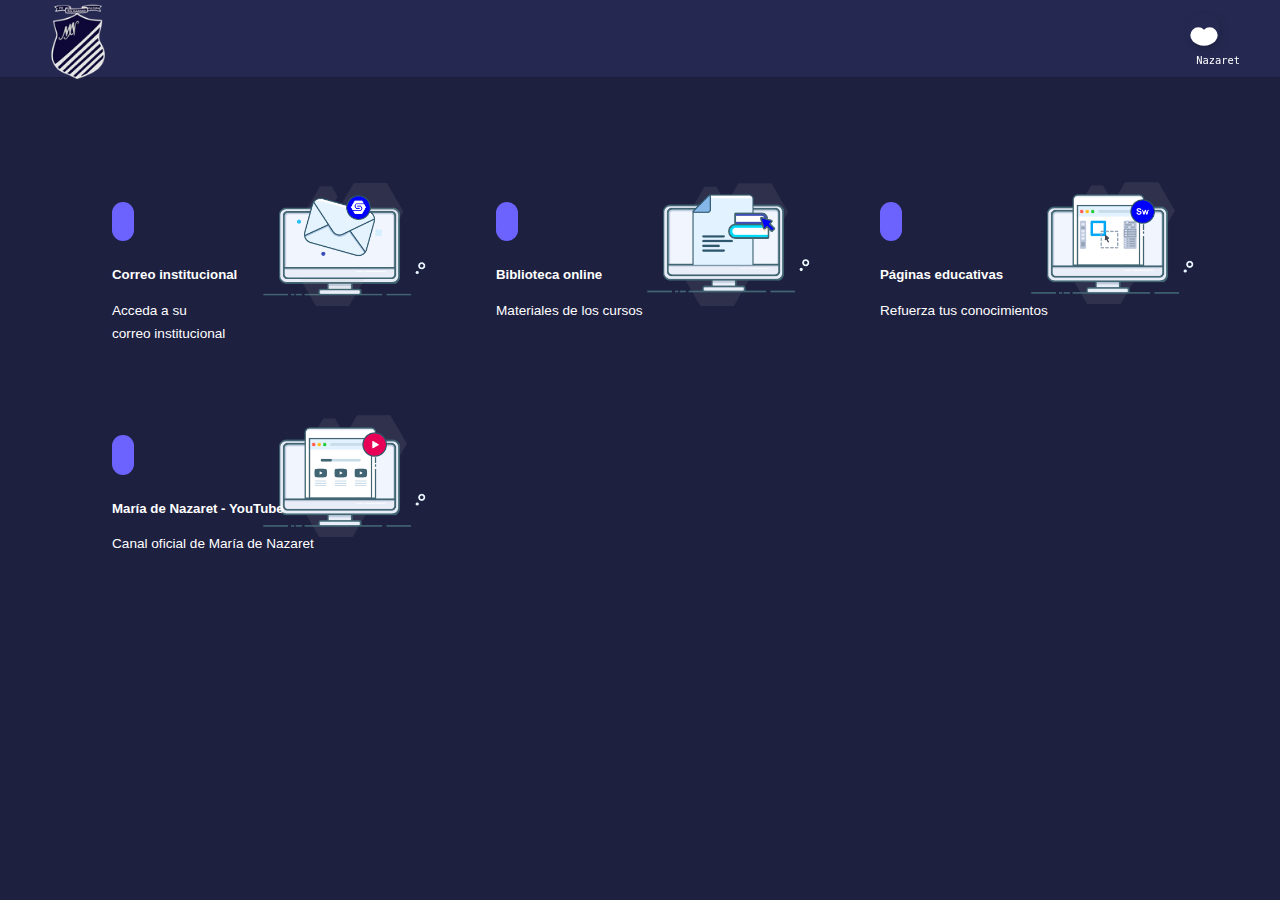
<file: campus/index.html>
<!DOCTYPE html>
<html lang="en">
<head>
    <meta charset="UTF-8">
    <meta http-equiv="X-UA-Compatible" content="IE=edge">
    <meta name="viewport" content="width=device-width, initial-scale=1.0">
    <link rel="stylesheet" href="campus.css">
    <link rel="stylesheet" href="../css/estilo.css">
    <link href="https://unpkg.com/aos@2.3.1/dist/aos.css" rel="stylesheet">
    <link rel="shorcut icon" href="favicon.png">
    <link rel="icon" href="https://lomo-saltado.github.io/mdn/favicon.png" sizes="32x32" />
    <link rel="icon"  href="https://lomo-saltado.github.io/mariadenazaret/favicon.png" sizes="192x192" />
    <link rel="apple-touch-icon" href="images/icons/192.png">
    
    <!-- <link rel="stylesheet" href="../css/about.css"> -->
    <script src="https://kit.fontawesome.com/cfcc8dbcf1.js" crossorigin="anonymous"></script>
    <!--pwa-->
    <link rel="manifest" href="manifest.json">
    <meta name="theme-color" content="#1e2040">
    
    <title>Campus online</title>
</head>
<body>
    <nav style="zoom: 80%;">
        <center><small style="text-align: center; width: 100%; height: auto; text-align: center;color: transparent;">¡</small></center>
        <div class="navbar">
            <i class='fa-solid fa-align-left bx bx-menu' style="z-index: 99; margin-top: -3rem"></i>
            <div><a href="../index.html">
                <div class="logo"><img src="../imagenes/logo96.png" alt="logo" style="z-index: 99; margin-top: -3rem"></div></a></div>
            <div class="nav-links">
                <div class="sidebar-logo">
                    <span class="logo-name">Campus</span>
                    <i class='fa-solid fa-xmark bx bx-x'></i>
                </div>
                
                <ul class="links">
                    
                    <li>
                        <a href="../index.html">Sobre Nosotras</a>
                        <i class='bx bxs-chevron-down htmlcss-arrow arrow fa-solid fa-chevron-down'></i>
                        <ul class="htmlCss-sub-menu sub-menu">
                            <!-- <li><a href="#" style="color: var(--color-light); font-weight: 300; font-size: 0.9rem;">Misión & Visión</a></li> -->
                            <li><a href="../template/historia.html" style="color: var(--color-light); font-weight: 300; font-size: 0.9rem;">Historia</a></li>
                            <li><a href="../template/audio/audio.html" style="color: var(--color-light); font-weight: 300; font-size: 0.9rem;">Himno</a></li>
    
                            <li class="more">
                                <span><a href="#"></a>
                                    <i class='bx bxs-chevron-right arrow more-arrow' style="display: none;"></i>
                                </span>
    
                            </li>
                        </ul>
                    </li>
                    <li>
                        <a href="../institucional/gestionpedagogica.html">Gestión pedagógica</a>
                        <i class='bx bxs-chevron-down js-arrow arrow fa-solid fa-chevron-down'></i>
                        <ul class="js-sub-menu sub-menu">
                            <li><a href="#" style="color: var(--color-light); font-weight: 300; font-size: 0.9rem;">Nivel Primaria</a></li>
                            <li><a href="#" style="color: var(--color-light); font-weight: 300; font-size: 0.9rem;">Nivel Secundaria</a></li>
    
                        </ul>
                    </li>
                    
                    <li><a href="../institucional/gestioninstitucional.html">Gestión institucional</a></li>
                    <li><a href="../institucional/actividadesculturales.html">Actividades culturales</a></li>
                    <li><a href="../campus/index.html">Campus online</a></li>
                    <li><a href="../galeria/galeria.html">Galería</a></li>
                    <li><a href="../template/admision.html">Admisión</a></li>
                    
                    <li><a href="../template/contacto.html">Contacto</a></li>
                    <div class="subimg">
                        
                        <img src="../imagenes/niña2.png" alt=""></div>
                </ul>
    
            </div>
    
            <!-- <div class="search-box" style="display: none;">
                <i class='bx bx-search'></i>
            </div> -->
            <ul style="z-index: 99; margin-top: -3rem">
                <samp style="color: #fff;">&nbsp;</samp>
                <div class="heart">
                    <div class="toggle"></div>
                </div>
                <samp style="color: #fff;">Nazaret</samp>
            </ul>
            
        </div>
    </nav>
    <!-- container -->
    <section data-aos="fade-up" data-aos-duration="1000">
    <div class="categories_campus">
        <article class="category">
            <a href="#">
                <span class="category_icon" style="color: #fff;"><i class="fa-regular fa-envelope"></i></span>
                <h5>Correo institucional</h5>
                <p>Acceda a su <br> correo institucional</p>
            </a>
        </article>
        <article class="category">
            <a href="#">
                <span class="category_icon" style="color: #fff;"><i class="fa-solid fa-book"></i></span>
                <h5>Biblioteca online</h5>
                <p style="text-align: left;">Materiales de los cursos</p>
            </a>
        </article>
    
        <article class="category">
            <a href="#">
                <span class="category_icon" style="color: #fff;"><i class="fa-brands fa-wikipedia-w"></i></span>
                <h5>Páginas educativas</h5>
                <p>Refuerza tus conocimientos</p>
            </a>
        </article>
        
        <article class="category">
            <a href="https://youtube.com/channel/UCLUIynDJbZCsjyiAWhYfgkw">
                <span class="category_icon" style="color: #fff;"><i class="fa-brands fa-youtube"></i></span>
                <h5>María de Nazaret - YouTube</h5>
                <p>Canal oficial de María de Nazaret</p>
            </a>
        </article>
    </div>
</section>
</body>
<script src="https://unpkg.com/aos@2.3.1/dist/aos.js"></script>
<script>
    window.addEventListener('scroll', () => {
    document.querySelector('nav').classList.toggle
    ('window-scroll',window.scrollY > 0)
    
});

let navLinks = document.querySelector(".nav-links");
  let menuOpenBtn = document.querySelector(".navbar .bx-menu");
  let menuCloseBtn = document.querySelector(".nav-links .bx-x");
  menuOpenBtn.onclick = function() {
  navLinks.style.left = "0";
  }
  menuCloseBtn.onclick = function() {
  navLinks.style.left = "-100%";
  }
  
  
  // sidebar submenu open close js code
  let htmlcssArrow = document.querySelector(".htmlcss-arrow");
  htmlcssArrow.onclick = function() {
   navLinks.classList.toggle("show1");
  }
  let moreArrow = document.querySelector(".more-arrow");
  moreArrow.onclick = function() {
   navLinks.classList.toggle("show2");
  }
  let jsArrow = document.querySelector(".js-arrow");
  jsArrow.onclick = function() {
   navLinks.classList.toggle("show3");
  }

  const heart = document.querySelector(".heart");

  heart.addEventListener("click", () =>{
  if(!heart.classList.contains("forward")){
      heart.classList.add("forward");
      heart.classList.remove("reverse")
  }else{
      heart.classList.add("reverse")
      heart.classList.remove("forward");

      }
  })


  const body = document.querySelector("body"),
    toggle = document.querySelector(".toggle");

  let getMode = localStorage.getItem("mode");
  if (getMode && getMode === "dark") {
    body.classList.add("dark");
    toggle.classList.add("active");
  }

  toggle.addEventListener("click", () => {
    body.classList.toggle("dark");

    if (!body.classList.contains("dark")) {
      return localStorage.setItem("mode", "light");
    }
    localStorage.setItem("mode", "dark");
  });

  toggle.addEventListener("click", () => toggle.classList.toggle("active"));
  AOS.init();

</script>
</html>
</file>
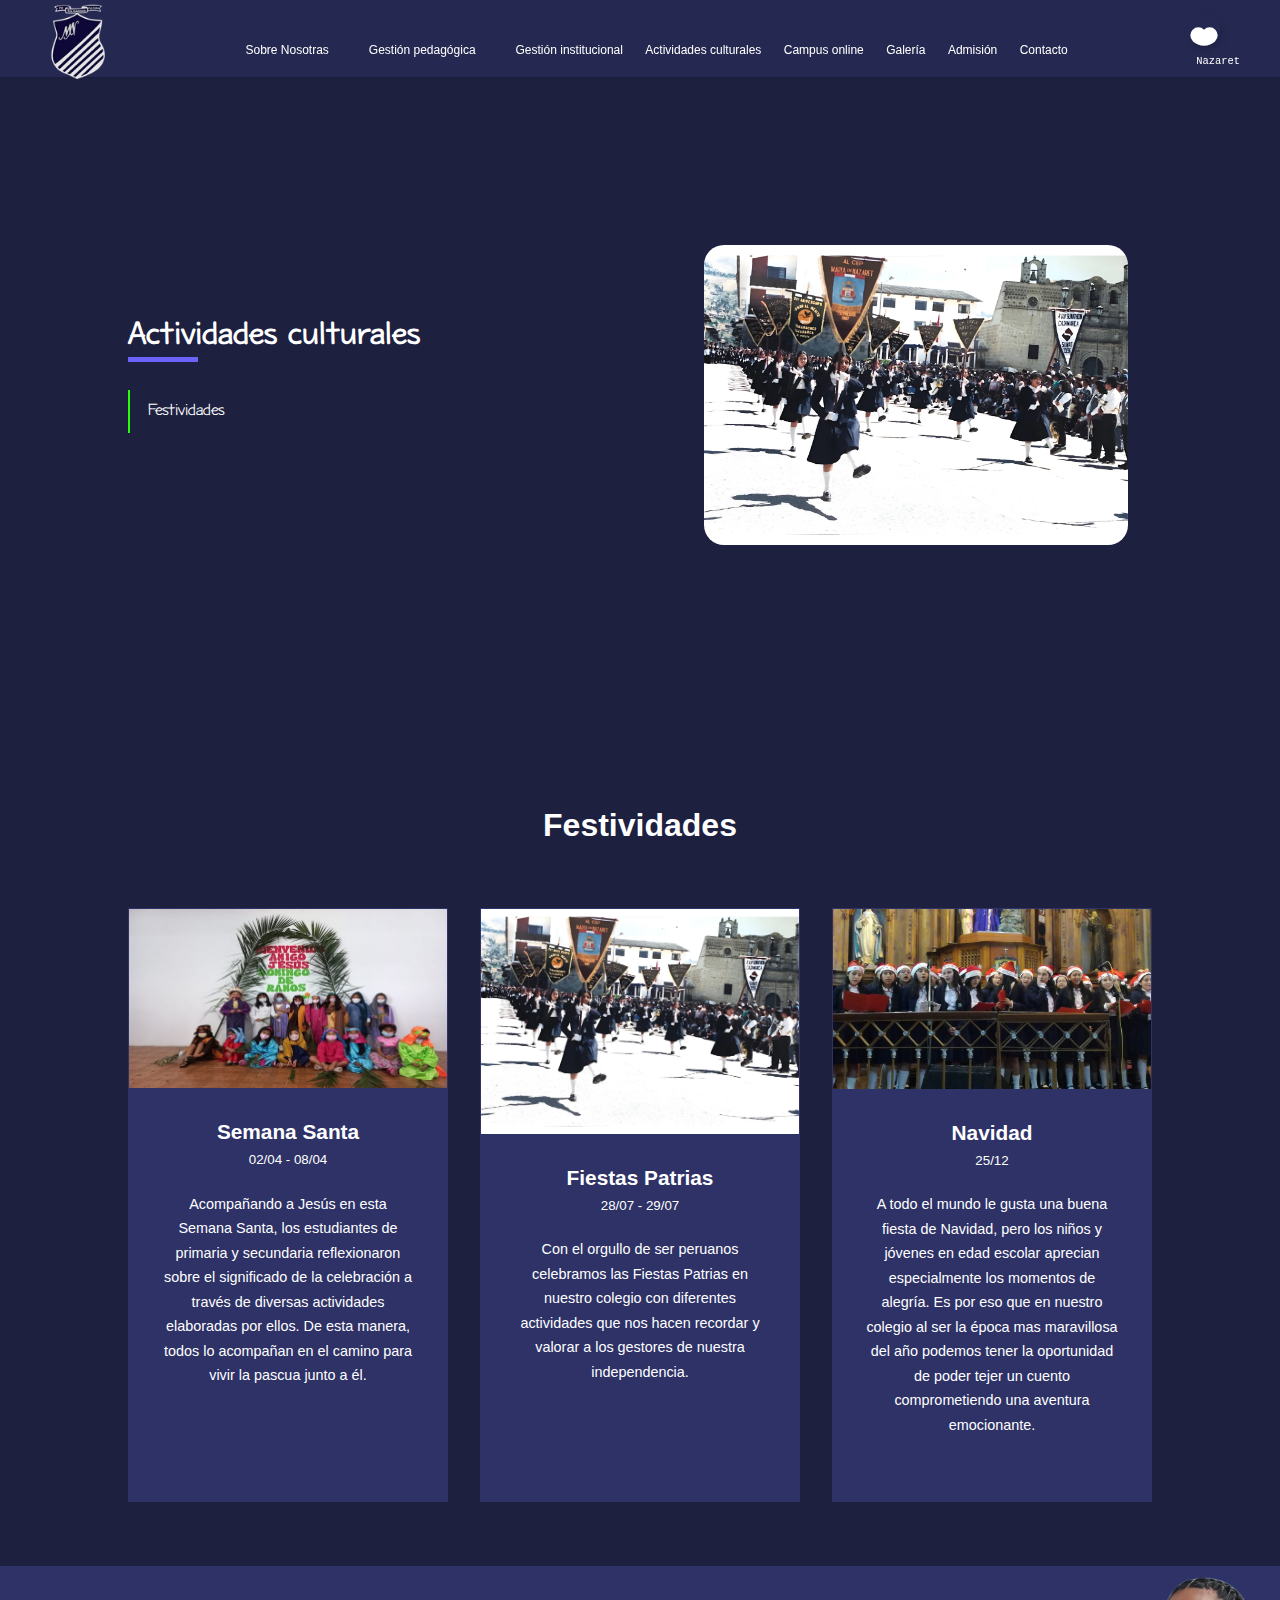
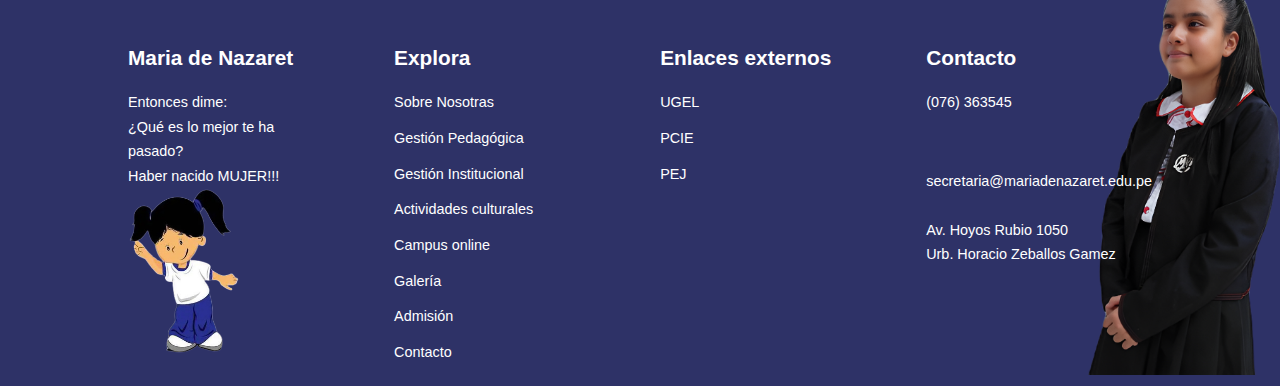
<file: institucional/actividadesculturales.html>
<!DOCTYPE html>
<html lang="en">
<head>
    <meta charset="UTF-8">
    <meta http-equiv="X-UA-Compatible" content="IE=edge">
    <meta name="viewport" content="width=device-width, initial-scale=1.0">
    <link rel="shorcut icon" href="../favicon.png">
    <!-- font -->
    <link rel="preconnect" href="https://fonts.googleapis.com">
    <link rel="preconnect" href="https://fonts.gstatic.com" crossorigin>
    <link href="https://fonts.googleapis.com/css2?family=Montserrat:wght@300;400;500;600;700;800;900&display=swap" rel="stylesheet">
   
    <!-- css -->

    <link rel="stylesheet" href="../css/estilo.css">
    <script src="https://kit.fontawesome.com/cfcc8dbcf1.js" crossorigin="anonymous"></script>
    <link href="https://unpkg.com/aos@2.3.1/dist/aos.css" rel="stylesheet">
    <style>
        ol li{
    position: relative;
    left: 0;
    border-left: 2px solid #24ff0b;
    transition: var(--transition);
    cursor: pointer;
    margin: 4px 0;
}
ol li::before{
    content: "";
    position: absolute;
    width: 50%;
    height: 100%;
    background: #24ff0b;
    transform: scaleX(0);
    transform-origin: left;
    transition: 0.5s;
}
ol li:hover::before{
    transform: scaleX(1);
}
ol a{
    color: var(--color-ligth);
}
ol li a{
    position: relative;
    padding: 8px;
    display: inline-block;
    z-index: 1;
    transition: 0.5s;

}
ol li:hover{
    text-decoration: underline;
    left: 10px;
}
    </style>
    <title>Actividades culturales - María de Nazaret</title>
</head>
<body>
    <nav style="zoom: 80%;">
        <center><small style="text-align: center; width: 100%; height: auto; text-align: center;color: transparent;">¡</small></center>
        <div class="navbar">
            <i class='fa-solid fa-align-left bx bx-menu' style="z-index: 99; margin-top: -3rem"></i>
            <div><a href="../index.html">
                <div class="logo"><img src="../imagenes/logo96.png" alt="logo" style="z-index: 99; margin-top: -3rem"></div></a></div>
            <div class="nav-links">
                <div class="sidebar-logo">
                    <span class="logo-name">Actividades culturales</span>
                    <i class='fa-solid fa-xmark bx bx-x'></i>
                </div>
                
                <ul class="links">
                    
                    <li>
                        <a href="../index.html">Sobre Nosotras</a>
                        <i class='bx bxs-chevron-down htmlcss-arrow arrow fa-solid fa-chevron-down'></i>
                        <ul class="htmlCss-sub-menu sub-menu">
                            <!-- <li><a href="#" style="color: var(--color-light); font-weight: 300; font-size: 0.9rem;">Misión & Visión</a></li> -->
                            <li><a href="../template/historia.html" style="color: var(--color-light); font-weight: 300; font-size: 0.9rem;">Historia</a></li>
                            <li><a href="../template/audio/audio.html" style="color: var(--color-light); font-weight: 300; font-size: 0.9rem;">Himno</a></li>
    
                            <li class="more">
                                <span><a href="#"></a>
                                    <i class='bx bxs-chevron-right arrow more-arrow' style="display: none;"></i>
                                </span>
    
                            </li>
                        </ul>
                    </li>
                    <li>
                        <a href="../institucional/gestionpedagogica.html">Gestión pedagógica</a>
                        <i class='bx bxs-chevron-down js-arrow arrow fa-solid fa-chevron-down'></i>
                        <ul class="js-sub-menu sub-menu">
                            <li><a href="#" style="color: var(--color-light); font-weight: 300; font-size: 0.9rem;">Nivel Primaria</a></li>
                            <li><a href="#" style="color: var(--color-light); font-weight: 300; font-size: 0.9rem;">Nivel Secundaria</a></li>
    
                        </ul>
                    </li>
                    
                    <li><a href="../institucional/gestioninstitucional.html">Gestión institucional</a></li>
                    <li><a href="../institucional/actividadesculturales.html">Actividades culturales</a></li>
                    <li><a href="../campus/index.html">Campus online</a></li>
                    <li><a href="../galeria/galeria.html">Galería</a></li>
                    <li><a href="../template/admision.html">Admisión</a></li>
                    
                    <li><a href="../template/contacto.html">Contacto</a></li>
                    <div class="subimg">
                        
                        <img src="../imagenes/niña2.png" alt=""></div>
                </ul>
    
            </div>
    
            <!-- <div class="search-box" style="display: none;">
                <i class='bx bx-search'></i>
            </div> -->
            <ul style="z-index: 99; margin-top: -3rem">
                <samp style="color: #fff;">&nbsp;</samp>
                <div class="heart">
                    <div class="toggle"></div>
                </div>
                <samp style="color: #fff;">Nazaret</samp>
            </ul>
            
        </div>
    </nav>
    <!-- inicio -->
    <header>
        
        <div class="container header_container">
            <div class="header_left" data-aos="fade-right" data-aos-duration="1000">
                <h2 style="font-family: 'Maritime Tropical Neuedouble';">Actividades culturales</h2>
                <div class="separador mx-auto"></div>
                <p style="font-size: 1rem; font-weight: 400; margin-top: -10px;">
                <ol data-aos-delay="300" data-aos="fade-down" data-aos-duration="1000">
                    <li><a href="#actividades" ><i class="fa-solid fa-angle-right"></i>&nbsp; Festividades</a></li>
                </ol></p>
            </div>

            <div class="header_right" data-aos="fade-left" data-aos-duration="1000">
                <div class="header_right-image">
                    <img src="../galeria/images/festividades/festividad4.webp" alt="header" style="border-radius: 20px;">
                </div>
            </div>
        </div>
    </header>
    <!-- contenido -->
    <section class="courses" id="actividades">
        <h2 stile="margin-top: -4rem;">Festividades</h2>
        <div class="container courses_container">

            <article class="course" data-aos="fade-up">
                <div class="course_image">
                    <img src="../imagenes/semanasanta.jpeg" alt="festividad1">
                </div>
                <div class="course_info">
                    <h4>Semana Santa</h4>
                    <small>02/04 - 08/04</small>
                    <p>Acompañando a Jesús en esta Semana Santa, los estudiantes de primaria y secundaria reflexionaron sobre el significado de la celebración a través de diversas actividades elaboradas por ellos. De esta manera, todos lo acompañan en el camino para vivir la pascua junto a él.</p>
                </div>
            </article>
              
            <article class="course" data-aos="fade-up" data-aos-delay="100">
                <div class="course_image">
                    <img src="../galeria/images/festividades/festividad4.webp" alt="curso">
                </div>
                <div class="course_info">
                    <h4>Fiestas Patrias</h4>
                    <small>28/07 - 29/07</small>
                    <p>Con el orgullo de ser peruanos celebramos las Fiestas Patrias en nuestro colegio con diferentes actividades que nos hacen recordar y valorar a los gestores de nuestra independencia.</p>
                </div>
            </article>
              
            <article class="course" data-aos="fade-up" data-aos-delay="200">
                <div class="course_image">
                    <img src="../galeria/images/festividades/navidad.webp" alt="curso">
                </div>
                <div class="course_info">
                    <h4>Navidad</h4>
                    <small>25/12</small>
                    <p>A todo el mundo le gusta una buena fiesta de Navidad, pero los niños y jóvenes en edad escolar aprecian especialmente los momentos de alegría. Es por eso que en nuestro colegio al ser la época mas maravillosa del año podemos tener la oportunidad de poder tejer un cuento comprometiendo una aventura emocionante.</p>
                </div>
            </article>
        </div>
    </section>
    <!-- pie -->
    <footer class="footer">
        <div class="container footer_container">
            <div class="footer_1">
                <a href="index.html" class="footer_logo">
                    <h4>Maria de Nazaret</h4>
                </a>
                <p>
                    Entonces dime: <br>
                    ¿Qué es lo mejor te ha pasado? <br>
                    Haber nacido MUJER!!! <br>
                    <img src="../imagenes/maria.png" alt="imgfooter" style="width: 65%;" >
                    <!-- <input type="text" name="respuesta" placeholder="Haber nacido MUJER" style="background-color: transparent;color: rgb(255, 255, 255);"> -->
                </p>
                
            </div>
    
            <div class="footer_2">
                <h4>Explora</h4>
                <ul class="permalinks">
                    <!-- <li><a href="#inicio">Inicio</a></li> -->
                    <li><a href="../template/historia.html">Sobre Nosotras</a></li>
                    <li><a href="../institucional/gestionpedagogica.html">Gestión Pedagógica</a></li>
                    <li><a href="../institucional/gestioninstitucional.html">Gestión Institucional</a></li>
                    <li><a href="../institucional/actividadesculturales.html">Actividades culturales</a></li>
                    <li><a href="../campus/index.html">Campus online</a></li>
    
                    <li><a href="../galeria/galeria.html">Galería</a></li>
                    <li><a href="../template/admision.html">Admisión</a></li>
                    <li><a href="../template/contacto.html">Contacto</a></li>
                </ul>
            </div>
    
            <div class="footer_3">
                <h4>Enlaces externos</h4>
                <ul class="permalinks">
                    <li><a href="http://ugelcajamarca.gob.pe/">UGEL</a></li>
                    <!-- <li><a href="#">REGLA</a></li> -->
                    <li><a href="#">PCIE</a></li>
                    <li><a href="#">PEJ</a></li>
                </ul>
            </div>
    
            <div class="footer_4">
                <h4>Contacto</h4>
                <div>
                    <i class="fa-solid fa-phone" style="zoom: 1.2;"></i><p>(076) 363545</p>
                    <br>
                    <i class="fa-regular fa-envelope" style="zoom: 1.2;" mail></i><a href="mailto:secretaria@mariadenazaret.edu.pe"><br> secretaria@mariadenazaret.edu.pe</a> <br>
                    <br>
                    <i class="fa-solid fa-location-dot" style="zoom: 1.2;"></i><p>Av. Hoyos Rubio 1050 <br> Urb. Horacio Zeballos Gamez</p>
                </div>
                    
                <ul class="footer_social">
                    <li>
                        <a href="https://www.facebook.com/mariadenazaretcajamarca"><i class="fa-brands fa-facebook-f"></i></a>
                    </li>
    
                    <li>
                        <a href="https://www.instagram.com/"><i class="fa-brands fa-instagram"></i></a>
                    </li>
    
                    <li>
                        <a href="https://youtube.com/channel/UCLUIynDJbZCsjyiAWhYfgkw"><i class="fa-brands fa-youtube"></i></i></a>
                    </li>
    
                    <li>
                        <a href="https://twitter.com/"><i class="fa-brands fa-twitter"></i></i></a>
                    </li>
    
                    <li>
                        <a href="https://www.tiktok.com/"><i class="fa-brands fa-tiktok"></i></a>
                    </li>
                </ul>
            </div>
        </div>
    </footer>
</body>
<script>
    window.addEventListener('scroll', () => {
    document.querySelector('nav').classList.toggle
    ('window-scroll',window.scrollY > 0)
    
});

let navLinks = document.querySelector(".nav-links");
  let menuOpenBtn = document.querySelector(".navbar .bx-menu");
  let menuCloseBtn = document.querySelector(".nav-links .bx-x");
  menuOpenBtn.onclick = function() {
  navLinks.style.left = "0";
  }
  menuCloseBtn.onclick = function() {
  navLinks.style.left = "-100%";
  }
  
  
  // sidebar submenu open close js code
  let htmlcssArrow = document.querySelector(".htmlcss-arrow");
  htmlcssArrow.onclick = function() {
   navLinks.classList.toggle("show1");
  }
  let moreArrow = document.querySelector(".more-arrow");
  moreArrow.onclick = function() {
   navLinks.classList.toggle("show2");
  }
  let jsArrow = document.querySelector(".js-arrow");
  jsArrow.onclick = function() {
   navLinks.classList.toggle("show3");
  }

  const heart = document.querySelector(".heart");

  heart.addEventListener("click", () =>{
  if(!heart.classList.contains("forward")){
      heart.classList.add("forward");
      heart.classList.remove("reverse")
  }else{
      heart.classList.add("reverse")
      heart.classList.remove("forward");

      }
  })


  const body = document.querySelector("body"),
    toggle = document.querySelector(".toggle");

  let getMode = localStorage.getItem("mode");
  if (getMode && getMode === "dark") {
    body.classList.add("dark");
    toggle.classList.add("active");
  }

  toggle.addEventListener("click", () => {
    body.classList.toggle("dark");

    if (!body.classList.contains("dark")) {
      return localStorage.setItem("mode", "light");
    }
    localStorage.setItem("mode", "dark");
  });

  toggle.addEventListener("click", () => toggle.classList.toggle("active"));
  

</script>
<script src="https://unpkg.com/aos@2.3.1/dist/aos.js"></script>
<script>
    AOS.init();
  </script>
</html>
</file>
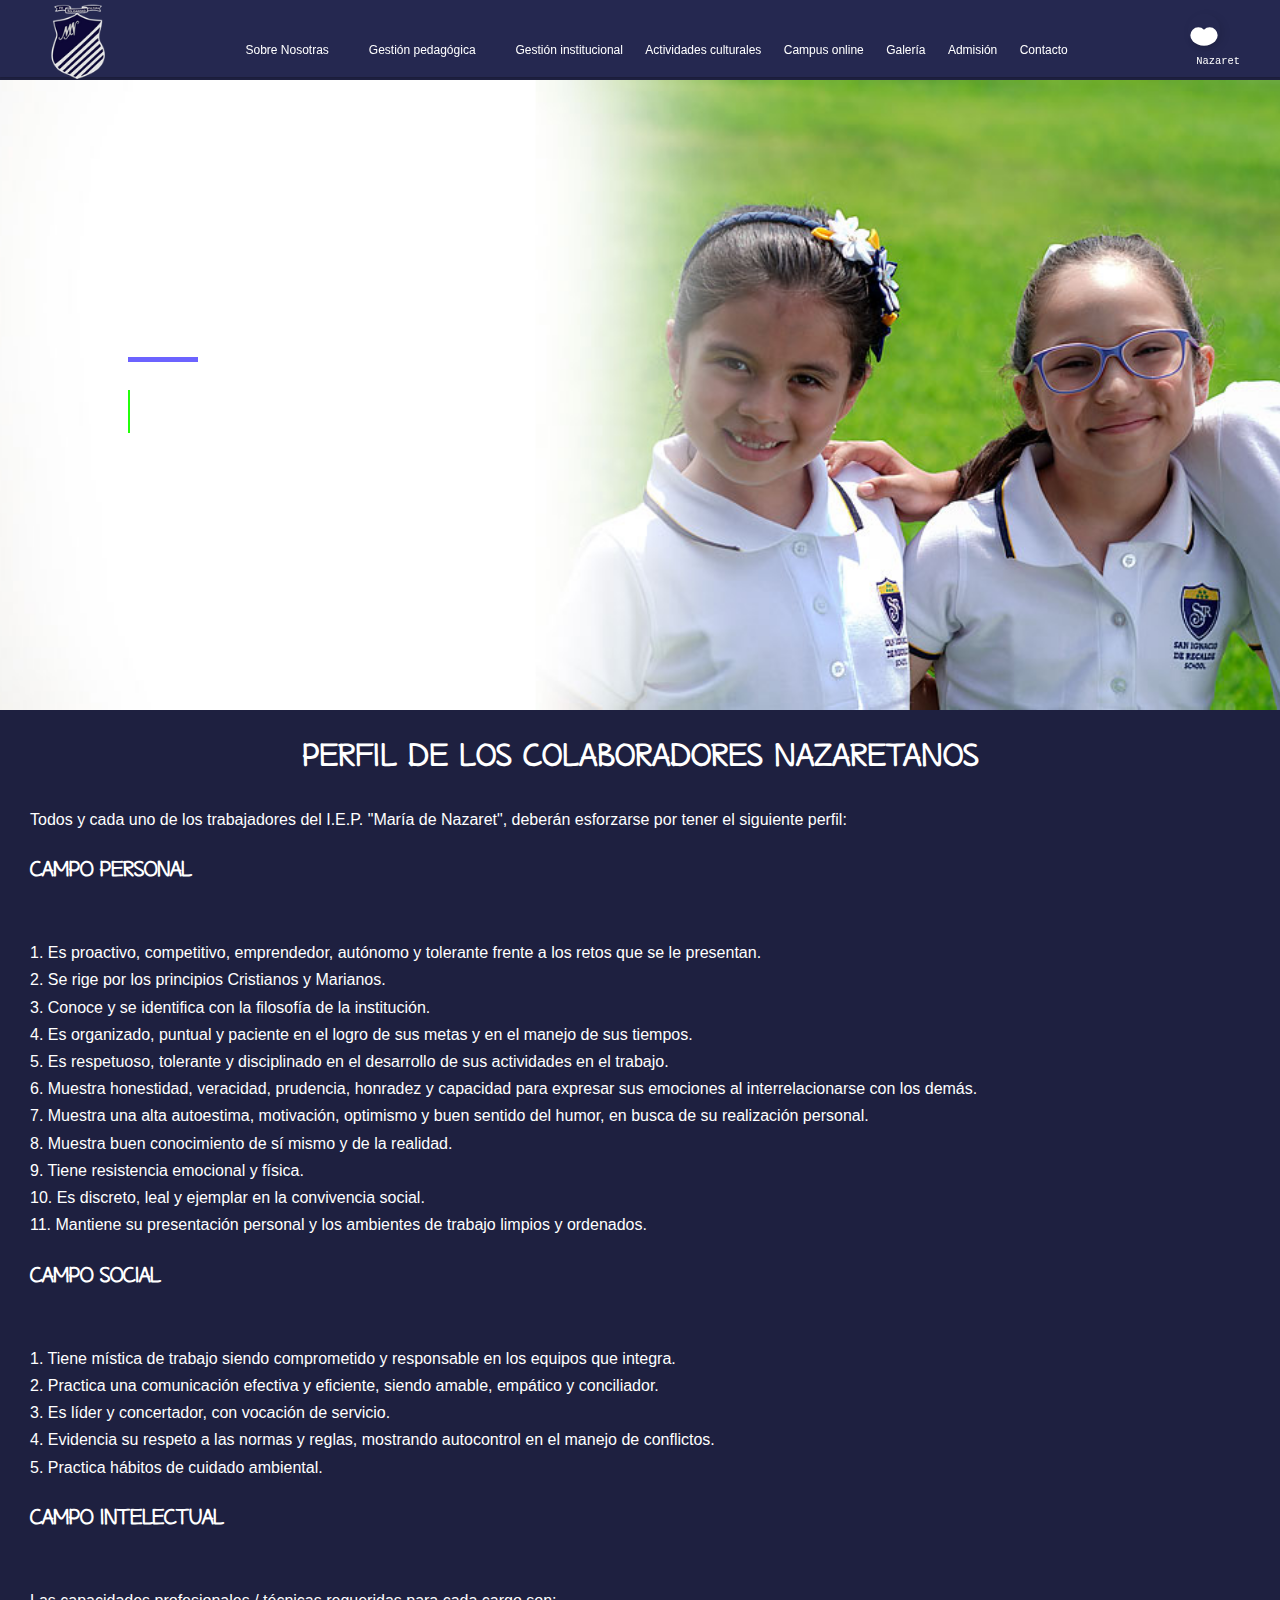
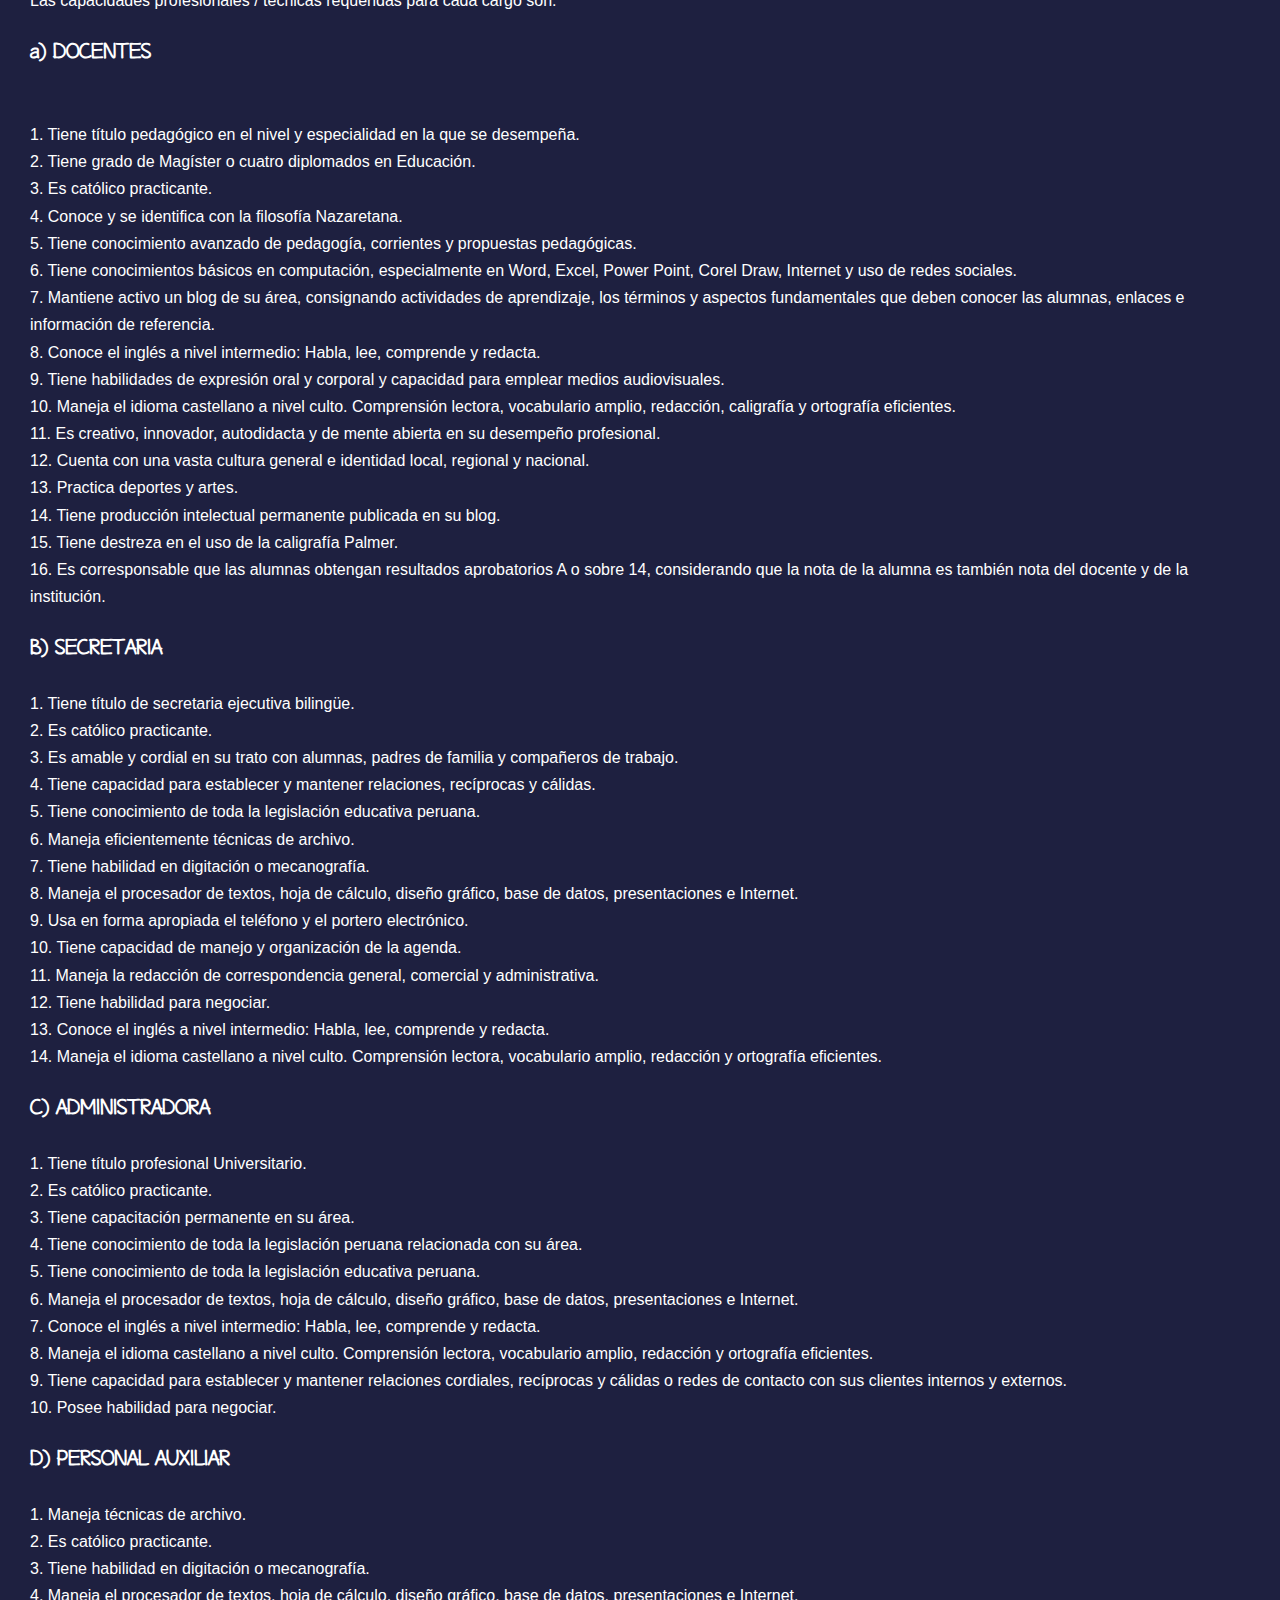
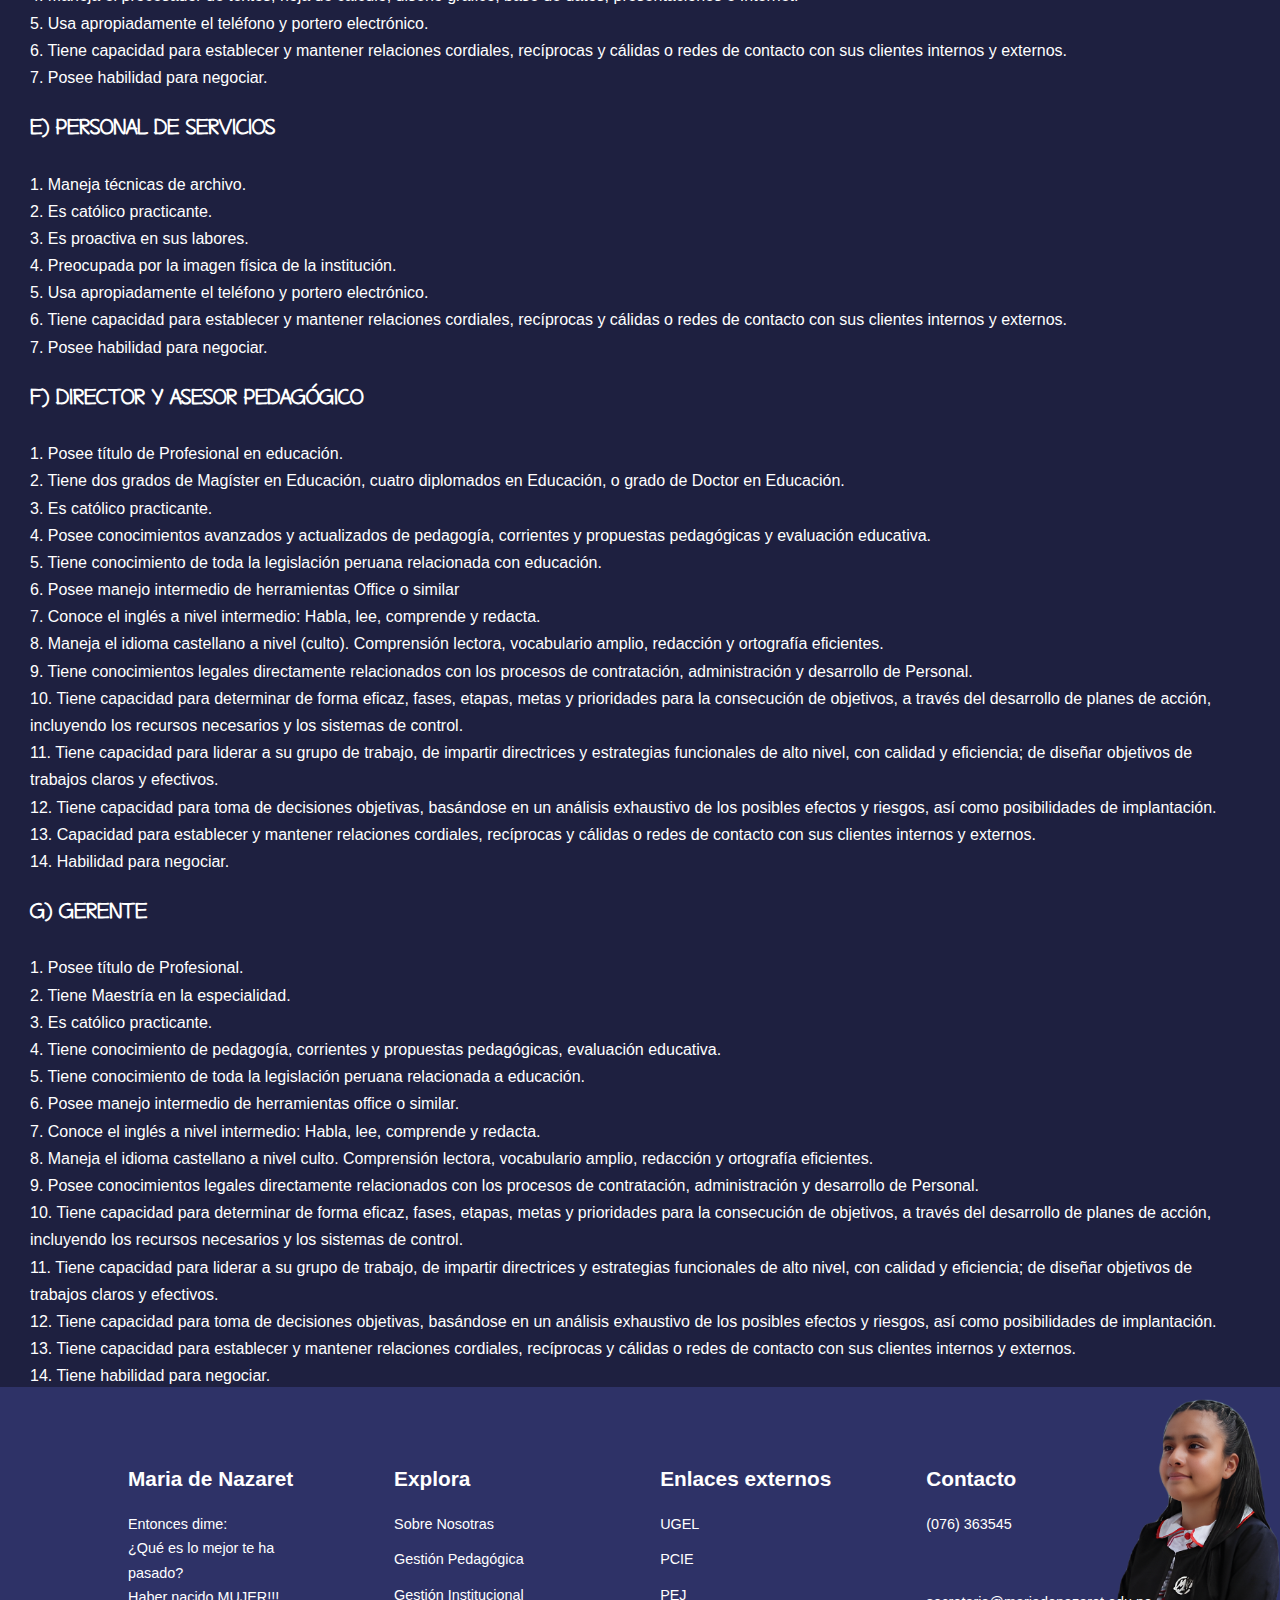
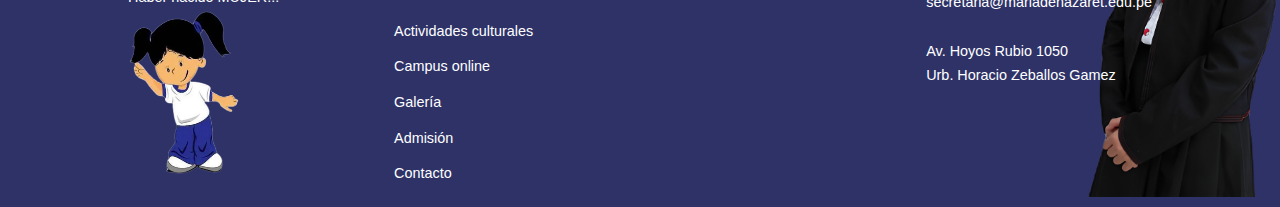
<file: institucional/gestioninstitucional.html>
<!DOCTYPE html>
<html lang="en">
<head>
    <meta charset="UTF-8">
    <meta http-equiv="X-UA-Compatible" content="IE=edge">
    <meta name="viewport" content="width=device-width, initial-scale=1.0">
    <link rel="shorcut icon" href="../favicon.png">

    <!-- css -->

    <link rel="stylesheet" href="../css/estilo.css">
    <script src="https://kit.fontawesome.com/cfcc8dbcf1.js" crossorigin="anonymous"></script>
    <style>
        
        ol li{
    position: relative;
    left: 0;
    border-left: 2px solid #24ff0b;
    transition: var(--transition);
    cursor: pointer;
    margin: 4px 0;
}
ol li::before{
    content: "";
    position: absolute;
    width: 95%;
    height: 100%;
    background: #24ff0b;
    transform: scaleX(0);
    transform-origin: left;
    transition: 0.5s;
}
ol li:hover::before{
    transform: scaleX(1);
}
ol a{
    color: var(--color-ligth);
}
ol li a{
    position: relative;
    padding: 8px;
    display: inline-block;
    z-index: 1;
    transition: 0.5s;

}
ol li:hover{
    text-decoration: underline;
    left: 10px;
}

    </style>
    <title>Gestión institucional - María de Nazaret</title>
</head>
<body>
    <nav style="zoom: 80%;">
        <center><small style="text-align: center; width: 100%; height: auto; text-align: center;color: transparent;">¡</small></center>
        <div class="navbar">
            <i class='fa-solid fa-align-left bx bx-menu' style="z-index: 99; margin-top: -3rem"></i>
            <div><a href="../index.html">
                <div class="logo"><img src="../imagenes/logo96.png" alt="logo" style="z-index: 99; margin-top: -3rem"></div></a></div>
            <div class="nav-links">
                <div class="sidebar-logo">
                    <span class="logo-name">Gestión institucional</span>
                    <i class='fa-solid fa-xmark bx bx-x'></i>
                </div>
                
                <ul class="links">
                    
                    <li>
                        <a href="../index.html">Sobre Nosotras</a>
                        <i class='bx bxs-chevron-down htmlcss-arrow arrow fa-solid fa-chevron-down'></i>
                        <ul class="htmlCss-sub-menu sub-menu">
                            <!-- <li><a href="#" style="color: var(--color-light); font-weight: 300; font-size: 0.9rem;">Misión & Visión</a></li> -->
                            <li><a href="../template/historia.html" style="color: var(--color-light); font-weight: 300; font-size: 0.9rem;">Historia</a></li>
                            <li><a href="../template/audio/audio.html" style="color: var(--color-light); font-weight: 300; font-size: 0.9rem;">Himno</a></li>
    
                            <li class="more">
                                <span><a href="#"></a>
                                    <i class='bx bxs-chevron-right arrow more-arrow' style="display: none;"></i>
                                </span>
    
                            </li>
                        </ul>
                    </li>
                    <li>
                        <a href="../institucional/gestionpedagogica.html">Gestión pedagógica</a>
                        <i class='bx bxs-chevron-down js-arrow arrow fa-solid fa-chevron-down'></i>
                        <ul class="js-sub-menu sub-menu">
                            <li><a href="#" style="color: var(--color-light); font-weight: 300; font-size: 0.9rem;">Nivel Primaria</a></li>
                            <li><a href="#" style="color: var(--color-light); font-weight: 300; font-size: 0.9rem;">Nivel Secundaria</a></li>
    
                        </ul>
                    </li>
                    
                    <li><a href="../institucional/gestioninstitucional.html">Gestión institucional</a></li>
                    <li><a href="../institucional/actividadesculturales.html">Actividades culturales</a></li>
                    <li><a href="../campus/index.html">Campus online</a></li>
                    <li><a href="../galeria/galeria.html">Galería</a></li>
                    <li><a href="../template/admision.html">Admisión</a></li>
                    
                    <li><a href="../template/contacto.html">Contacto</a></li>
                    <div class="subimg">
                        
                        <img src="../imagenes/niña2.png" alt=""></div>
                </ul>
    
            </div>
    
            <!-- <div class="search-box" style="display: none;">
                <i class='bx bx-search'></i>
            </div> -->
            <ul style="z-index: 99; margin-top: -3rem">
                <samp style="color: #fff;">&nbsp;</samp>
                <div class="heart">
                    <div class="toggle"></div>
                </div>
                <samp style="color: #fff;">Nazaret</samp>
            </ul>
            
        </div>
    </nav>
    <!-- inicio -->
     <header style="background: url(../imagenes/primaria.jpeg);background-size: cover;background-position: center;">
        
        <div class="container header_container">
            <div class="header_left" >
                <h2 style="font-family: 'Maritime Tropical Neuedouble';">Gestión Institucional</h2>
                <div class="separador mx-auto"></div>
                <p style="font-size: 1rem; font-weight: 400; margin-top: -10px;">
                <ol>
                    <li><a href="#perfil"><i class="fa-solid fa-angle-right"></i>&nbsp;PERFIL DE LOS COLABORADORES NAZARETANOS</a></li>
                </ol></p>
            </div>

            <div class="header_right" >
                <div class="header_right-image">
                    <!-- <img src="../imagenes/headerniña.png" alt="header"> -->
                </div>
            </div>
        </div>
    </header> 

    <section style="padding: 30px;" id="perfil">
        <h2 style="text-align: center; font-family: 'Maritime Tropical Neuedouble';" >PERFIL DE LOS COLABORADORES NAZARETANOS</h2>
<br>
Todos y cada uno de los trabajadores del I.E.P. "María de Nazaret", deberán esforzarse por tener el siguiente perfil: <br>

<br>
<h4 style="font-family: 'Maritime Tropical Neue';"> CAMPO PERSONAL</h4> <br>
<br>
1. Es proactivo, competitivo, emprendedor, autónomo y tolerante frente a los retos que se le presentan. <br>
2. Se rige por los principios Cristianos y Marianos. <br>
3. Conoce y se identifica con la filosofía de la institución. <br>
4. Es organizado, puntual y paciente en el logro de sus metas y en el manejo de sus tiempos. <br>
5. Es respetuoso, tolerante y disciplinado en el desarrollo de sus actividades en el trabajo. <br>
6. Muestra honestidad, veracidad, prudencia, honradez y capacidad para expresar sus emociones al interrelacionarse con los demás. <br>
7. Muestra una alta autoestima, motivación, optimismo y buen sentido del humor, en busca de su realización personal. <br>
8. Muestra buen conocimiento de sí mismo y de la realidad. <br>
9. Tiene resistencia emocional y física. <br>
10. Es discreto, leal y ejemplar en la convivencia social. <br>
11. Mantiene su presentación personal y los ambientes de trabajo limpios y ordenados. <br>
<br>
<h4 style="font-family: 'Maritime Tropical Neue';"> CAMPO SOCIAL</h4> <br>
<br>
1. Tiene mística de trabajo siendo comprometido y responsable en los equipos que integra. <br>
2. Practica una comunicación efectiva y eficiente, siendo amable, empático y conciliador. <br>
3. Es líder y concertador, con vocación de servicio. <br>
4. Evidencia su respeto a las normas y reglas, mostrando autocontrol en el manejo de conflictos. <br>
5. Practica hábitos de cuidado ambiental. <br>
<br>
<h4 style="font-family: 'Maritime Tropical Neue';"> CAMPO INTELECTUAL</h4> <br>
<br>
Las capacidades profesionales / técnicas requeridas para cada cargo son: <br>
<br>
<h4 style="font-family: 'Maritime Tropical Neue';">a) DOCENTES</h4>  <br><br>
1. Tiene título pedagógico en el nivel y especialidad en la que se desempeña. <br>
2. Tiene grado de Magíster o cuatro diplomados en Educación. <br>
3. Es católico practicante. <br>
4. Conoce y se identifica con la filosofía Nazaretana. <br>
5. Tiene conocimiento avanzado de pedagogía, corrientes y propuestas pedagógicas. <br>
6. Tiene conocimientos básicos en computación, especialmente en Word, Excel, Power Point, Corel Draw, Internet y uso de redes sociales. <br>
7. Mantiene activo un blog de su área, consignando actividades de aprendizaje, los términos y aspectos fundamentales que deben conocer las alumnas, enlaces e información de referencia. <br>
8. Conoce el inglés a nivel intermedio: Habla, lee, comprende y redacta. <br>
9. Tiene habilidades de expresión oral y corporal y capacidad para emplear medios audiovisuales. <br>
10. Maneja el idioma castellano a nivel culto. Comprensión lectora, vocabulario amplio, redacción, caligrafía y ortografía eficientes. <br>
11. Es creativo, innovador, autodidacta y de mente abierta en su desempeño profesional. <br>
12. Cuenta con una vasta cultura general e identidad local, regional y nacional. <br>
13. Practica deportes y artes. <br>
14. Tiene producción intelectual permanente publicada en su blog. <br>
15. Tiene destreza en el uso de la caligrafía Palmer. <br>
16. Es corresponsable que las alumnas obtengan resultados aprobatorios A o sobre 14, considerando que la nota de la alumna es también nota del docente y de la institución. <br>
<br>
<h4 style="font-family: 'Maritime Tropical Neue';">B) SECRETARIA </h4><br>

1. Tiene título de secretaria ejecutiva bilingüe. <br>
2. Es católico practicante. <br>
3. Es amable y cordial en su trato con alumnas, padres de familia y compañeros de trabajo. <br>
4. Tiene capacidad para establecer y mantener relaciones, recíprocas y cálidas. <br>
5. Tiene conocimiento de toda la legislación educativa peruana. <br>
6. Maneja eficientemente técnicas de archivo. <br>
7. Tiene habilidad en digitación o mecanografía. <br>
8. Maneja el procesador de textos, hoja de cálculo, diseño gráfico, base de datos, presentaciones e Internet. <br>
9. Usa en forma apropiada el teléfono y el portero electrónico. <br>
10. Tiene capacidad de manejo y organización de la agenda. <br>
11. Maneja la redacción de correspondencia general, comercial y administrativa. <br>
12. Tiene habilidad para negociar. <br>
13. Conoce el inglés a nivel intermedio: Habla, lee, comprende y redacta. <br>
14. Maneja el idioma castellano a nivel culto. Comprensión lectora, vocabulario amplio, redacción y ortografía eficientes. <br>
<br>
<h4 style="font-family: 'Maritime Tropical Neue';">C) ADMINISTRADORA</h4><br>

1. Tiene título profesional Universitario. <br>
2. Es católico practicante. <br>
3. Tiene capacitación permanente en su área. <br>
4. Tiene conocimiento de toda la legislación peruana relacionada con su área. <br>
5. Tiene conocimiento de toda la legislación educativa peruana. <br>
6. Maneja el procesador de textos, hoja de cálculo, diseño gráfico, base de datos, presentaciones e Internet. <br>
7. Conoce el inglés a nivel intermedio: Habla, lee, comprende y redacta. <br>
8. Maneja el idioma castellano a nivel culto. Comprensión lectora, vocabulario amplio, redacción y ortografía eficientes. <br>
9. Tiene capacidad para establecer y mantener relaciones cordiales, recíprocas y cálidas o redes de contacto con sus clientes internos y externos. <br>
10. Posee habilidad para negociar. <br>
<br>
<h4 style="font-family: 'Maritime Tropical Neue';">D) PERSONAL AUXILIAR </h4><br>

1. Maneja técnicas de archivo. <br>
2. Es católico practicante. <br>
3. Tiene habilidad en digitación o mecanografía. <br>
4. Maneja el procesador de textos, hoja de cálculo, diseño gráfico, base de datos, presentaciones e Internet. <br>
5. Usa apropiadamente el teléfono y portero electrónico. <br>
6. Tiene capacidad para establecer y mantener relaciones cordiales, recíprocas y cálidas o redes de contacto con sus clientes internos y externos. <br>
7. Posee habilidad para negociar. <br>
<br>
<h4 style="font-family: 'Maritime Tropical Neue';">E) PERSONAL DE SERVICIOS </h4><br>

1. Maneja técnicas de archivo. <br>
2. Es católico practicante. <br>
3. Es proactiva en sus labores. <br>
4. Preocupada por la imagen física de la institución. <br>
5. Usa apropiadamente el teléfono y portero electrónico. <br>
6. Tiene capacidad para establecer y mantener relaciones cordiales, recíprocas y cálidas o redes de contacto con sus clientes internos y externos. <br>
7. Posee habilidad para negociar. <br>
<br>
<h4 style="font-family: 'Maritime Tropical Neue';">F) DIRECTOR Y ASESOR PEDAGÓGICO</h4> <br>

1. Posee título de Profesional en educación. <br>
2. Tiene dos grados de Magíster en Educación, cuatro diplomados en Educación, o grado de Doctor en Educación. <br>
3. Es católico practicante. <br>
4. Posee conocimientos avanzados y actualizados de pedagogía, corrientes y propuestas pedagógicas y evaluación educativa. <br>
5. Tiene conocimiento de toda la legislación peruana relacionada con educación. <br>
6. Posee manejo intermedio de herramientas Office o similar <br>
7. Conoce el inglés a nivel intermedio: Habla, lee, comprende y redacta. <br>
8. Maneja el idioma castellano a nivel (culto). Comprensión lectora, vocabulario amplio, redacción y ortografía eficientes. <br>
9. Tiene conocimientos legales directamente relacionados con los procesos de contratación, administración y desarrollo de Personal. <br>
10. Tiene capacidad para determinar de forma eficaz, fases, etapas, metas y prioridades para la consecución de objetivos, a través del desarrollo de planes de acción, incluyendo los recursos necesarios y los sistemas de control. <br>
11. Tiene capacidad para liderar a su grupo de trabajo, de impartir directrices y estrategias funcionales de alto nivel, con calidad y eficiencia; de diseñar objetivos de trabajos claros y efectivos. <br>
12. Tiene capacidad para toma de decisiones objetivas, basándose en un análisis exhaustivo de los posibles efectos y riesgos, así como posibilidades de implantación. <br>
13. Capacidad para establecer y mantener relaciones cordiales, recíprocas y cálidas o redes de contacto con sus clientes internos y externos. <br>
14. Habilidad para negociar. <br>
<br>
<h4 style="font-family: 'Maritime Tropical Neue';">G) GERENTE</h4> <br>

1. Posee título de Profesional. <br>
2. Tiene Maestría en la especialidad. <br>
3. Es católico practicante. <br>
4. Tiene conocimiento de pedagogía, corrientes y propuestas pedagógicas, evaluación educativa. <br>
5. Tiene conocimiento de toda la legislación peruana relacionada a educación. <br>
6. Posee manejo intermedio de herramientas office o similar. <br>
7. Conoce el inglés a nivel intermedio: Habla, lee, comprende y redacta. <br>
8. Maneja el idioma castellano a nivel culto. Comprensión lectora, vocabulario amplio, redacción y ortografía eficientes. <br>
9. Posee conocimientos legales directamente relacionados con los procesos de contratación, administración y desarrollo de Personal. <br>
10. Tiene capacidad para determinar de forma eficaz, fases, etapas, metas y prioridades para la consecución de objetivos, a través del desarrollo de planes de acción, incluyendo los recursos necesarios y los sistemas de control.<br>
11. Tiene capacidad para liderar a su grupo de trabajo, de impartir directrices y estrategias funcionales de alto nivel, con calidad y eficiencia; de diseñar objetivos de trabajos claros y efectivos.<br>
12. Tiene capacidad para toma de decisiones objetivas, basándose en un análisis exhaustivo de los posibles efectos y riesgos, así como posibilidades de implantación.<br>
13. Tiene capacidad para establecer y mantener relaciones cordiales, recíprocas y cálidas o redes de contacto con sus clientes internos y externos. <br>
14. Tiene habilidad para negociar.<br>

    </section>
    <!-- pie -->
    <footer class="footer">
        <div class="container footer_container">
            <div class="footer_1">
                <a href="index.html" class="footer_logo">
                    <h4>Maria de Nazaret</h4>
                </a>
                <p>
                    Entonces dime: <br>
                    ¿Qué es lo mejor te ha pasado? <br>
                    Haber nacido MUJER!!! <br>
                    <img src="../imagenes/maria.png" alt="imgfooter" style="width: 65%;" >
                    <!-- <input type="text" name="respuesta" placeholder="Haber nacido MUJER" style="background-color: transparent;color: rgb(255, 255, 255);"> -->
                </p>
                
            </div>
    
            <div class="footer_2">
                <h4>Explora</h4>
                <ul class="permalinks">
                    <!-- <li><a href="#inicio">Inicio</a></li> -->
                    <li><a href="../template/historia.html">Sobre Nosotras</a></li>
                    <li><a href="../institucional/gestionpedagogica.html">Gestión Pedagógica</a></li>
                    <li><a href="../institucional/gestioninstitucional.html">Gestión Institucional</a></li>
                    <li><a href="../institucional/actividadesculturales.html">Actividades culturales</a></li>
                    <li><a href="../campus/index.html">Campus online</a></li>
    
                    <li><a href="../galeria/galeria.html">Galería</a></li>
                    <li><a href="../template/admision.html">Admisión</a></li>
                    <li><a href="../template/contacto.html">Contacto</a></li>
                </ul>
            </div>
    
            <div class="footer_3">
                <h4>Enlaces externos</h4>
                <ul class="permalinks">
                    <li><a href="http://ugelcajamarca.gob.pe/">UGEL</a></li>
                    <!-- <li><a href="#">REGLA</a></li> -->
                    <li><a href="#">PCIE</a></li>
                    <li><a href="#">PEJ</a></li>
                </ul>
            </div>
    
            <div class="footer_4">
                <h4>Contacto</h4>
                <div>
                    <i class="fa-solid fa-phone" style="zoom: 1.2;"></i><p>(076) 363545</p>
                    <br>
                    <i class="fa-regular fa-envelope" style="zoom: 1.2;" mail></i><a href="mailto:secretaria@mariadenazaret.edu.pe"><br> secretaria@mariadenazaret.edu.pe</a> <br>
                    <br>
                    <i class="fa-solid fa-location-dot" style="zoom: 1.2;"></i><p>Av. Hoyos Rubio 1050 <br> Urb. Horacio Zeballos Gamez</p>
                </div>
                    
                <ul class="footer_social">
                    <li>
                        <a href="https://www.facebook.com/mariadenazaretcajamarca"><i class="fa-brands fa-facebook-f"></i></a>
                    </li>
    
                    <li>
                        <a href="https://www.instagram.com/"><i class="fa-brands fa-instagram"></i></a>
                    </li>
    
                    <li>
                        <a href="https://youtube.com/channel/UCLUIynDJbZCsjyiAWhYfgkw"><i class="fa-brands fa-youtube"></i></i></a>
                    </li>
    
                    <li>
                        <a href="https://twitter.com/"><i class="fa-brands fa-twitter"></i></i></a>
                    </li>
    
                    <li>
                        <a href="https://www.tiktok.com/"><i class="fa-brands fa-tiktok"></i></a>
                    </li>
                </ul>
            </div>
        </div>
    </footer>
</body>
<script>
    window.addEventListener('scroll', () => {
    document.querySelector('nav').classList.toggle
    ('window-scroll',window.scrollY > 0)
    
});

let navLinks = document.querySelector(".nav-links");
  let menuOpenBtn = document.querySelector(".navbar .bx-menu");
  let menuCloseBtn = document.querySelector(".nav-links .bx-x");
  menuOpenBtn.onclick = function() {
  navLinks.style.left = "0";
  }
  menuCloseBtn.onclick = function() {
  navLinks.style.left = "-100%";
  }
  
  
  // sidebar submenu open close js code
  let htmlcssArrow = document.querySelector(".htmlcss-arrow");
  htmlcssArrow.onclick = function() {
   navLinks.classList.toggle("show1");
  }
  let moreArrow = document.querySelector(".more-arrow");
  moreArrow.onclick = function() {
   navLinks.classList.toggle("show2");
  }
  let jsArrow = document.querySelector(".js-arrow");
  jsArrow.onclick = function() {
   navLinks.classList.toggle("show3");
  }

  const heart = document.querySelector(".heart");

  heart.addEventListener("click", () =>{
  if(!heart.classList.contains("forward")){
      heart.classList.add("forward");
      heart.classList.remove("reverse")
  }else{
      heart.classList.add("reverse")
      heart.classList.remove("forward");

      }
  })


  const body = document.querySelector("body"),
    toggle = document.querySelector(".toggle");

  let getMode = localStorage.getItem("mode");
  if (getMode && getMode === "dark") {
    body.classList.add("dark");
    toggle.classList.add("active");
  }

  toggle.addEventListener("click", () => {
    body.classList.toggle("dark");

    if (!body.classList.contains("dark")) {
      return localStorage.setItem("mode", "light");
    }
    localStorage.setItem("mode", "dark");
  });

  toggle.addEventListener("click", () => toggle.classList.toggle("active"));


</script>
</html>
</file>
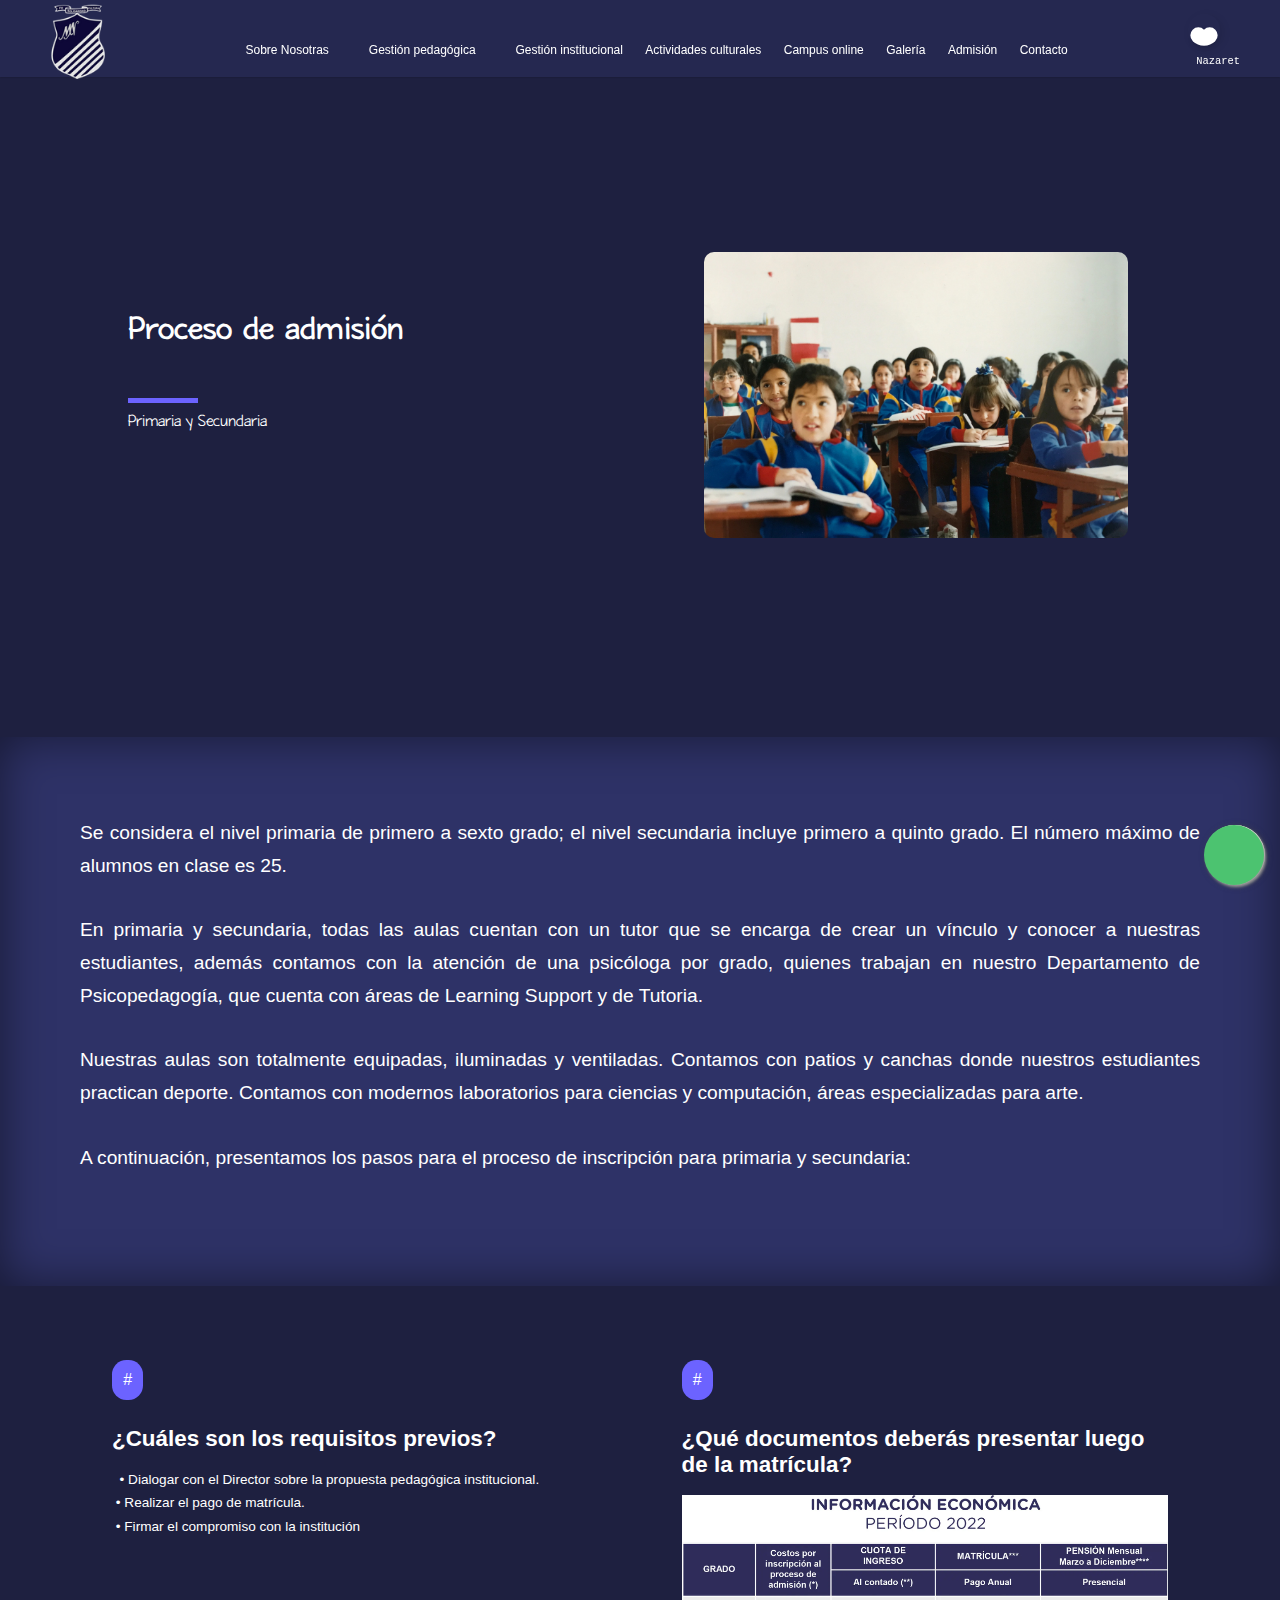
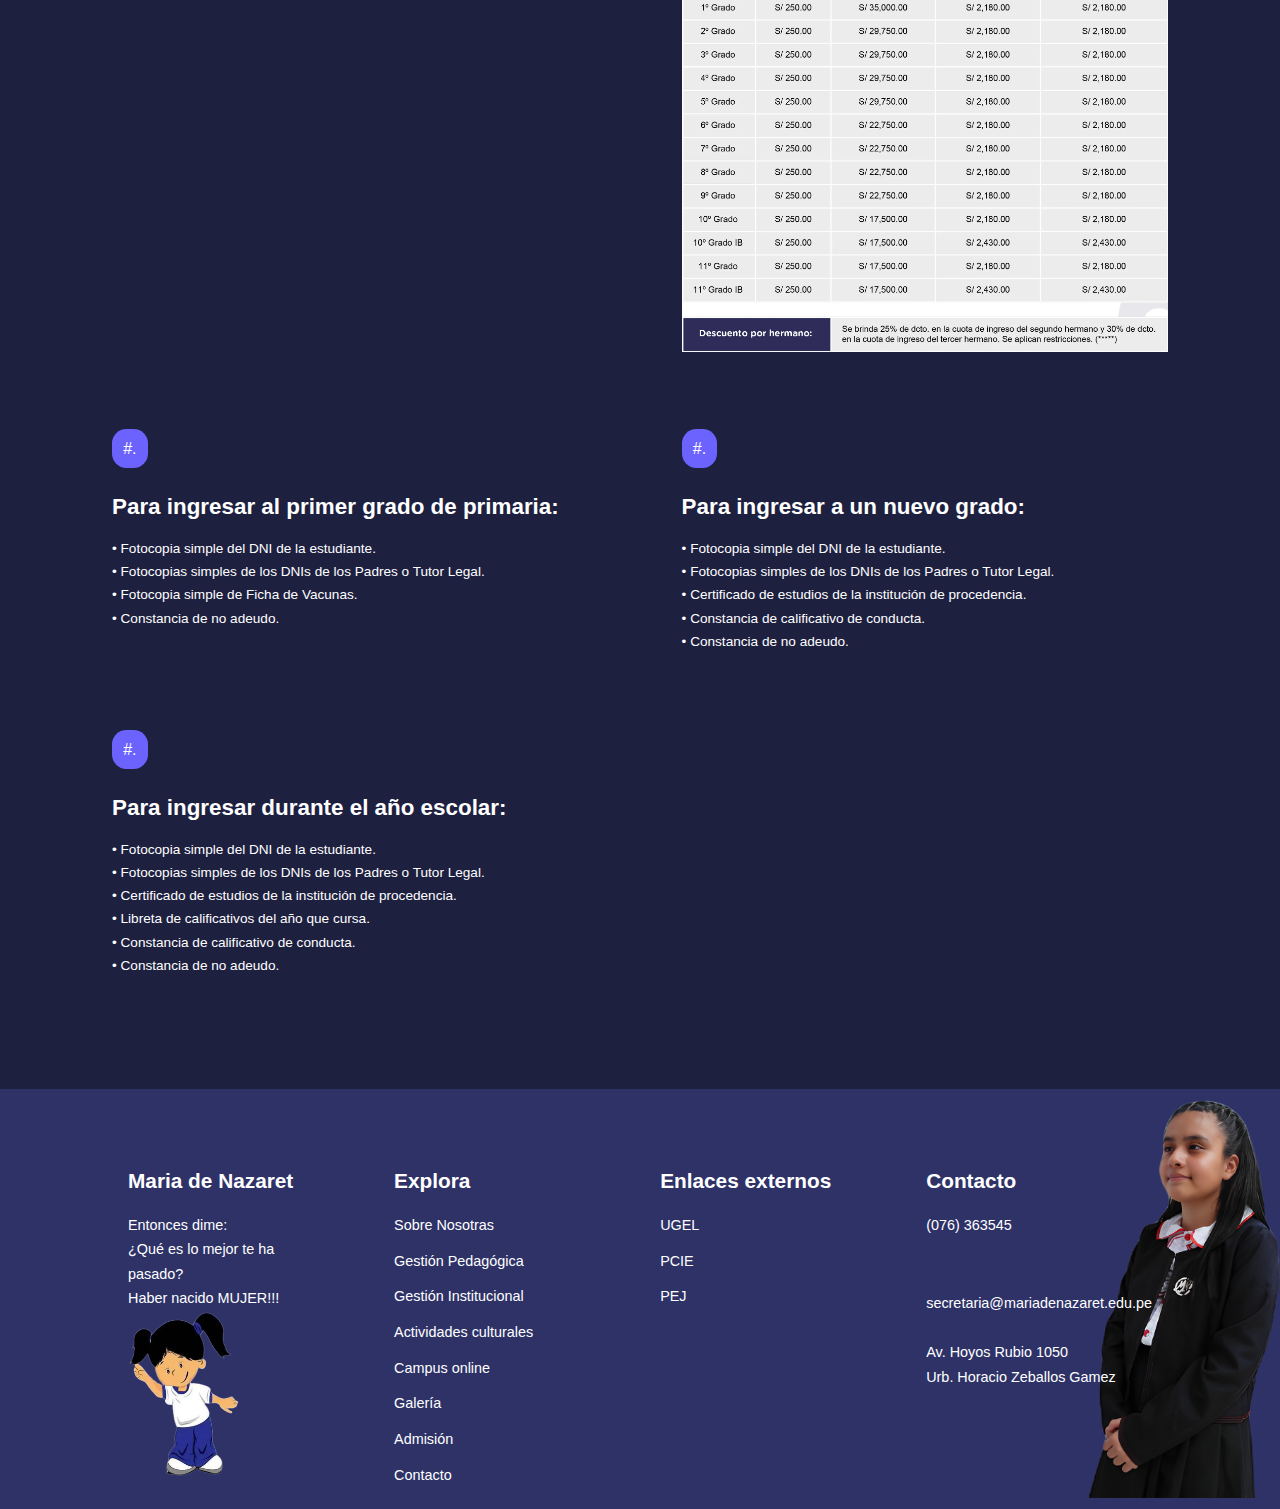
<file: template/admision.html>
<!DOCTYPE html>
<html lang="es">

<head>
    <meta charset="UTF-8">
    <meta http-equiv="X-UA-Compatible" content="IE=edge">
    <meta name="viewport" content="width=device-width, initial-scale=1.0">
    <!--description links-->
    <meta name="msapplication-TileImage" content="https://compass-ssl.xbox.com/assets/16/9a/169a7ffe-c2c7-463a-a77c-21239c9ac388.jpg?n=Xbox_Sharing_Xbox-2019-White-on-Green_200x200.jpg">
    <meta name="description" content="Educacion solo Para Niñas" />
    <meta property="og:url" content="https://lomo-saltado.github.io/mdn/" />
    <meta property="og:type"  content="article" />
    <meta property="og:title"  content="Maria De Nazaret Cajamarca" />
    <meta property="og:image"  content="favicon.png" />
    <!--end d.-->
    <link rel="stylesheet" href="../css/estilo.css">
    <link rel="stylesheet" href="../css/admision.css">
    <!-- <link rel="stylesheet" href="https://unicons.iconscout.com/release/v2.1.6/css/unicons.css"> -->
    <link rel="preconnect" href="https://fonts.googleapis.com">
    <link rel="preconnect" href="https://fonts.gstatic.com" crossorigin>
    <link href="https://fonts.googleapis.com/css2?family=Montserrat:wght@300;400;500;600;700;800;900&display=swap" rel="stylesheet">
    <!--testimonial-->
    <link rel="stylesheet" href="https://cdn.jsdelivr.net/npm/swiper@8/swiper-bundle.min.css"/>
    <!---->
    <link rel="stylesheet" href="../css/whats.css">
    <link rel="stylesheet" href="https://maxcdn.bootstrapcdn.com/font-awesome/4.5.0/css/font-awesome.min.css">
    <link rel="shorcut icon" href="../favicon.png">

    <link rel="stylesheet" href="../css/whats2.css">
    <script src="https://kit.fontawesome.com/cfcc8dbcf1.js" crossorigin="anonymous"></script>

    <!-- <link href='https://unpkg.com/boxicons@2.0.7/css/boxicons.min.css' rel='stylesheet'> -->
    <link href="https://unpkg.com/aos@2.3.1/dist/aos.css" rel="stylesheet">
    <title>Admision | Maria de Nazaret</title>
</head>

<body>    
    <!----------------------------------------------navbar-------------------->
    <nav style="zoom: 80%;">
        <center><small style="text-align: center; width: 100%; height: auto; text-align: center;color: transparent;">¡</small></center>
        <div class="navbar">
            <i class='fa-solid fa-align-left bx bx-menu' style="z-index: 99; margin-top: -3rem"></i>
            <div><a href="../index.html">
                <div class="logo"><img src="../imagenes/logo96.png" alt="logo" style="z-index: 99; margin-top: -3rem"></div></a></div>
            <div class="nav-links">
                <div class="sidebar-logo">
                    <span class="logo-name">Admisión</span>
                    <i class='fa-solid fa-xmark bx bx-x'></i>
                </div>
                
                <ul class="links">
                    
                    <li>
                        <a href="../index.html">Sobre Nosotras</a>
                        <i class='bx bxs-chevron-down htmlcss-arrow arrow fa-solid fa-chevron-down'></i>
                        <ul class="htmlCss-sub-menu sub-menu">
                            <!-- <li><a href="#" style="color: var(--color-light); font-weight: 300; font-size: 0.9rem;">Misión & Visión</a></li> -->
                            <li><a href="../template/historia.html" style="color: var(--color-light); font-weight: 300; font-size: 0.9rem;">Historia</a></li>
                            <li><a href="../template/audio/audio.html" style="color: var(--color-light); font-weight: 300; font-size: 0.9rem;">Himno</a></li>
    
                            <li class="more">
                                <span><a href="#"></a>
                                    <i class='bx bxs-chevron-right arrow more-arrow' style="display: none;"></i>
                                </span>
    
                            </li>
                        </ul>
                    </li>
                    <li>
                        <a href="../institucional/gestionpedagogica.html">Gestión pedagógica</a>
                        <i class='bx bxs-chevron-down js-arrow arrow fa-solid fa-chevron-down'></i>
                        <ul class="js-sub-menu sub-menu">
                            <li><a href="#" style="color: var(--color-light); font-weight: 300; font-size: 0.9rem;">Nivel Primaria</a></li>
                            <li><a href="#" style="color: var(--color-light); font-weight: 300; font-size: 0.9rem;">Nivel Secundaria</a></li>
    
                        </ul>
                    </li>
                    
                    <li><a href="../institucional/gestioninstitucional.html">Gestión institucional</a></li>
                    <li><a href="../institucional/actividadesculturales.html">Actividades culturales</a></li>
                    <li><a href="../campus/index.html">Campus online</a></li>
                    <li><a href="../galeria/galeria.html">Galería</a></li>
                    <li><a href="../template/admision.html">Admisión</a></li>
                    
                    <li><a href="../template/contacto.html">Contacto</a></li>
                    <div class="subimg">
                        
                        <img src="../imagenes/niña2.png" alt=""></div>
                </ul>
    
            </div>
    
            <!-- <div class="search-box" style="display: none;">
                <i class='bx bx-search'></i>
            </div> -->
            <ul style="z-index: 99; margin-top: -3rem">
                <samp style="color: #fff;">&nbsp;</samp>
                <div class="heart">
                    <div class="toggle"></div>
                </div>
                <samp style="color: #fff;">Nazaret</samp>
            </ul>
            
        </div>
    </nav>
    <!-- content -->
    <header>
        <div class="container header_container">
            <div class="header_left" data-aos="fade-right" data-aos-duration="1000">
                <p style="font-size: 2rem; font-weight: 500; margin-top: -10px;font-family: 'Maritime Tropical Neuedouble';">Proceso de admisión</p>
                <div class="separador mx-auto"></div>
                <p style="font-size: 1rem; font-weight: 400; margin-top: -10px; padding-top: 1rem;">Primaria y Secundaria</p>
            </div>

            <div class="header_right" data-aos="fade-left" data-aos-duration="1000">
                <div class="header_right-image">
                    <img src="../imagenes/1997_1.jpg" alt="header" style="border-radius: 10px;">
                </div>
            </div>
        </div>
    </header>
    <br>
    <section class="admission">
        <p data-aos="fade-up">Se considera el nivel primaria de primero a sexto grado; el nivel secundaria incluye primero a quinto grado. El número
            máximo de alumnos en clase es 25.</p>

        <p data-aos="fade-up"> En primaria y secundaria, todas las aulas cuentan con un tutor que se encarga de crear un vínculo y conocer
            a nuestras estudiantes, además contamos con la atención de una psicóloga por grado, quienes trabajan en nuestro
            Departamento de Psicopedagogía, que cuenta con áreas de Learning Support y de Tutoria.</p>

        <p data-aos="fade-up"> Nuestras aulas son totalmente equipadas, iluminadas y ventiladas. Contamos con patios y canchas donde
            nuestros estudiantes practican deporte.

            Contamos con modernos laboratorios para ciencias y computación, áreas especializadas para arte.</p>



        <p data-aos="fade-up"> A continuación, presentamos los pasos para el proceso de inscripción para primaria y secundaria:</p>
    </section>

    <div class="categories_admison" data-aos="fade-up">

        <article class="category">
            <span class="category_icon" style="color: #fff;">#<i class="fa-sharp fa-solid fa-1"></i></span>
            <h5>¿Cuáles son los requisitos previos?</h5>
            <p>&nbsp; • Dialogar con el Director sobre la propuesta pedagógica institucional.<br>
                &nbsp;• Realizar el pago de matrícula. <br>
                &nbsp;• Firmar el compromiso con la institución

                </p>
        </article>
        <article class="category">
            <span class="category_icon" style="color: #fff;">#<i class="fa-sharp fa-solid fa-2"></i></span>
            <h5>¿Qué documentos deberás presentar luego de la matrícula?</h5>
            <p><img src="../imagenes/tabla.webp" alt=""></p>
            <!-- <p>• Fotocopia simple del DNI de la estudiante. <br>
                • Fotocopias simples de los DNIs de los Padres o Tutor Legal. <br>
                • Fotocopia simple de Ficha de Vacunas. <br>
                • Constancia de no adeudo.
                </p> -->
        </article>
        <article class="category">
            <span class="category_icon" style="color: #fff;">#<i class="fa-sharp fa-solid fa-2"></i>.<i class="fa-sharp fa-solid fa-1"></i></span>
            <h5>Para ingresar al primer grado de primaria:</h5>
            <p>• Fotocopia simple del DNI de la estudiante. <br>
                • Fotocopias simples de los DNIs de los Padres o Tutor Legal. <br>
                • Fotocopia simple de Ficha de Vacunas. <br>
                • Constancia de no adeudo.
                </p>
        </article>

        <article class="category">
            <span class="category_icon" style="color: #fff;">#<i class="fa-sharp fa-solid fa-2"></i>.<i class="fa-sharp fa-solid fa-2"></i></span>
            <h5>Para ingresar a un nuevo grado:</h5>
            <p>• Fotocopia simple del DNI de la estudiante. <br>
                • Fotocopias simples de los DNIs de los Padres o Tutor Legal. <br>
                • Certificado de estudios de la institución de procedencia. <br>
                • Constancia de calificativo de conducta. <br>
                • Constancia de no adeudo.
                </p>
        </article>

        <article class="category">
            <span class="category_icon" style="color: #fff;">#<i class="fa-sharp fa-solid fa-2"></i>.<i class="fa-sharp fa-solid fa-3"></i></span>
            <h5>Para ingresar durante el año escolar:</h5>
            <p>• Fotocopia simple del DNI de la estudiante. <br>
                • Fotocopias simples de los DNIs de los Padres o Tutor Legal. <br>
                • Certificado de estudios de la institución de procedencia. <br>
                • Libreta de calificativos del año que cursa. <br>
                • Constancia de calificativo de conducta. <br>
                • Constancia de no adeudo.
                
                </p>
        </article>
    </div>




    <!-------------------------docentes---------------------->
    
    <!-------------------------footer---------------------->
    <footer class="footer">
        <div class="container footer_container">
            <div class="footer_1">
                <a href="index.html" class="footer_logo">
                    <h4>Maria de Nazaret</h4>
                </a>
                <p>
                    Entonces dime: <br>
                    ¿Qué es lo mejor te ha pasado? <br>
                    Haber nacido MUJER!!! <br>
                    <img src="../imagenes/maria.png" alt="imgfooter" style="width: 65%;" >
                    <!-- <input type="text" name="respuesta" placeholder="Haber nacido MUJER" style="background-color: transparent;color: rgb(255, 255, 255);"> -->
                </p>
                
            </div>
    
            <div class="footer_2">
                <h4>Explora</h4>
                <ul class="permalinks">
                    <!-- <li><a href="#inicio">Inicio</a></li> -->
                    <li><a href="../template/historia.html">Sobre Nosotras</a></li>
                    <li><a href="../institucional/gestionpedagogica.html">Gestión Pedagógica</a></li>
                    <li><a href="../institucional/gestioninstitucional.html">Gestión Institucional</a></li>
                    <li><a href="../institucional/actividadesculturales.html">Actividades culturales</a></li>
                    <li><a href="../campus/index.html">Campus online</a></li>
    
                    <li><a href="../galeria/galeria.html">Galería</a></li>
                    <li><a href="../template/admision.html">Admisión</a></li>
                    <li><a href="../template/contacto.html">Contacto</a></li>
                </ul>
            </div>
    
            <div class="footer_3">
                <h4>Enlaces externos</h4>
                <ul class="permalinks">
                    <li><a href="http://ugelcajamarca.gob.pe/">UGEL</a></li>
                    <!-- <li><a href="#">REGLA</a></li> -->
                    <li><a href="#">PCIE</a></li>
                    <li><a href="#">PEJ</a></li>
                </ul>
            </div>
    
            <div class="footer_4">
                <h4>Contacto</h4>
                <div>
                    <i class="fa-solid fa-phone" style="zoom: 1.2;"></i><p>(076) 363545</p>
                    <br>
                    <i class="fa-regular fa-envelope" style="zoom: 1.2;" mail></i><a href="mailto:secretaria@mariadenazaret.edu.pe"><br> secretaria@mariadenazaret.edu.pe</a> <br>
                    <br>
                    <i class="fa-solid fa-location-dot" style="zoom: 1.2;"></i><p>Av. Hoyos Rubio 1050 <br> Urb. Horacio Zeballos Gamez</p>
                </div>
                    
                <ul class="footer_social">
                    <li>
                        <a href="https://www.facebook.com/mariadenazaretcajamarca"><i class="fa-brands fa-facebook-f"></i></a>
                    </li>
    
                    <li>
                        <a href="https://www.instagram.com/"><i class="fa-brands fa-instagram"></i></a>
                    </li>
    
                    <li>
                        <a href="https://youtube.com/channel/UCLUIynDJbZCsjyiAWhYfgkw"><i class="fa-brands fa-youtube"></i></i></a>
                    </li>
    
                    <li>
                        <a href="https://twitter.com/"><i class="fa-brands fa-twitter"></i></i></a>
                    </li>
    
                    <li>
                        <a href="https://www.tiktok.com/"><i class="fa-brands fa-tiktok"></i></a>
                    </li>
                </ul>
            </div>
        </div>
    </footer>

    <!-----------------------------------btn flotante-->


    <div class="nav-bottom">
        <link href="https://fonts.googleapis.com/icon?family=Material+Icons" rel="stylesheet">
        <div class="popup-whatsapp fadeIn">
            <div class="content-whatsapp -top"><button type="button" class="closePopup">
                    <i class="material-icons icon-font-color">close</i>
                </button>

                <p><img src="../imagenes/secretary.png" alt="imagen wts" style="width: 50px;"> Hola, ¿en que podemos
                    ayudarle? </p>

            </div>
            <div class="content-whatsapp -bottom">
                <input class="whats-input" id="whats-in" type="text" Placeholder="Enviar mensaje..." />




                <button class="send-msPopup" id="send-btn" type="button">
                    <i class="material-icons icon-font-color--black">send</i>
                </button>

            </div>
        </div>
        <button type="button" id="whats-openPopup" class="whatsapp-button">
            <div class="float">
                <i class="fa fa-whatsapp my-float"></i>
            </div>
        </button>
        <div class="circle-anime"></div>
    </div>
    <script src="../java/script2.js"></script>






    <script src="../java/js.js"></script>
    <!-- Swiper JS -->
    <script src="https://cdn.jsdelivr.net/npm/swiper/swiper-bundle.min.js"></script>
    <script>
        const heart = document.querySelector(".heart");

        heart.addEventListener("click", () => {
            if (!heart.classList.contains("forward")) {
                heart.classList.add("forward");
                heart.classList.remove("reverse")
            } else {
                heart.classList.add("reverse")
                heart.classList.remove("forward");

            }
        })

    </script>


    <script>
        const body = document.querySelector("body"),
            toggle = document.querySelector(".toggle");

        let getMode = localStorage.getItem("mode");
        if (getMode && getMode === "dark") {
            body.classList.add("dark");
            toggle.classList.add("active");
        }

        toggle.addEventListener("click", () => {
            body.classList.toggle("dark");

            if (!body.classList.contains("dark")) {
                return localStorage.setItem("mode", "light");
            }
            localStorage.setItem("mode", "dark");
        });

        toggle.addEventListener("click", () => toggle.classList.toggle("active"));
    </script>


    <!-------illumination---------->
    <script src="https://unpkg.com/aos@2.3.1/dist/aos.js"></script>
    <script>
        AOS.init();
    </script>


</body>

</html>
</file>
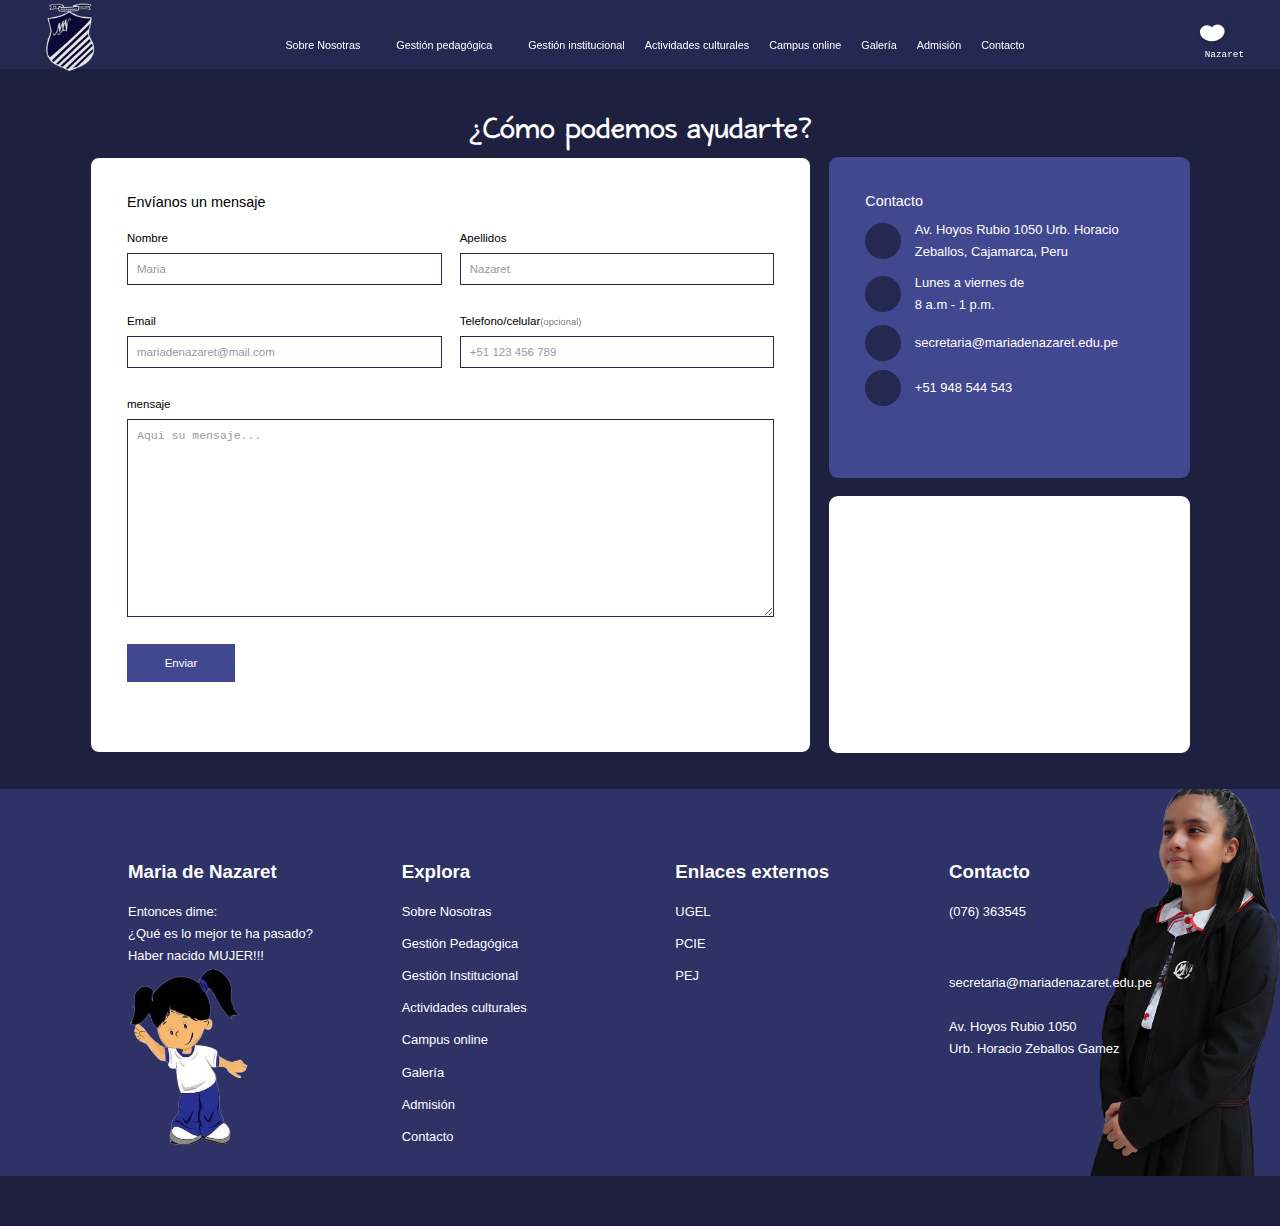
<file: template/contacto.html>
<!DOCTYPE html>
<html lang="es,us">
<head>
    <meta charset="UTF-8">
    <meta http-equiv="X-UA-Compatible" content="IE=edge">
    <meta name="viewport" content="width=device-width, initial-scale=1.0">
    <!-- description -->
    <meta name="description" content="Contacto">
    <!-- end -->
    <link rel="stylesheet" href="../css/contacto.css">
    <link rel="stylesheet" href="../css/estilo.css">
    <!-- iconandfont -->
    <link rel="stylesheet" href="https://unicons.iconscout.com/release/v2.1.6/css/unicons.css">
    <link rel="preconnect" href="https://fonts.googleapis.com">
    <link rel="preconnect" href="https://fonts.gstatic.com" crossorigin>
    <link href="https://fonts.googleapis.com/css2?family=Montserrat:wght@300;400;500;600;700;800;900&display=swap" rel="stylesheet">
    <!-- end -->
    <link rel="shorcut icon" href="favicon.png">
    <link rel="stylesheet" href="../css/whats.css">
    <link rel="stylesheet" href="https://maxcdn.bootstrapcdn.com/font-awesome/4.5.0/css/font-awesome.min.css">
<!---------------------------------------->
    
     <link rel="stylesheet" href="../css/whats2.css">
    <!-- icon -->
    <script src="https://kit.fontawesome.com/cfcc8dbcf1.js" crossorigin="anonymous"></script>

     

    <title>Contacto - María De Nazaret</title>
</head>
<body style="zoom: 90%;">
    <!----------------------------------------------navbar-------------------->
    <nav style="zoom: 80%;">
        <center><small style="text-align: center; width: 100%; height: auto; text-align: center;color: transparent;">¡</small></center>
        <div class="navbar">
            <i class='fa-solid fa-align-left bx bx-menu' style="z-index: 99; margin-top: -3rem"></i>
            <div><a href="../">
                <div class="logo"><img src="../imagenes/logo96.png" alt="logo" style="z-index: 99; margin-top: -3rem"></div></a></div>
            <div class="nav-links">
                <div class="sidebar-logo">
                    <span class="logo-name">Contacto</span>
                    <i class='fa-solid fa-xmark bx bx-x'></i>
                </div>
                
                <ul class="links">
                    
                    <li>
                        <a href="../index.html">Sobre Nosotras</a>
                        <i class='bx bxs-chevron-down htmlcss-arrow arrow fa-solid fa-chevron-down'></i>
                        <ul class="htmlCss-sub-menu sub-menu">
                            <!-- <li><a href="#" style="color: var(--color-light); font-weight: 300; font-size: 0.9rem;">Misión & Visión</a></li> -->
                            <li><a href="../template/historia.html" style="color: var(--color-light); font-weight: 300; font-size: 0.9rem;">Historia</a></li>
                            <li><a href="../template/audio/audio.html" style="color: var(--color-light); font-weight: 300; font-size: 0.9rem;">Himno</a></li>
    
                            <li class="more">
                                <span><a href="#"></a>
                                    <i class='bx bxs-chevron-right arrow more-arrow' style="display: none;"></i>
                                </span>
    
                            </li>
                        </ul>
                    </li>
                    <li>
                        <a href="../institucional/gestionpedagogica.html">Gestión pedagógica</a>
                        <i class='bx bxs-chevron-down js-arrow arrow fa-solid fa-chevron-down'></i>
                        <ul class="js-sub-menu sub-menu">
                            <li><a href="#" style="color: var(--color-light); font-weight: 300; font-size: 0.9rem;">Nivel Primaria</a></li>
                            <li><a href="#" style="color: var(--color-light); font-weight: 300; font-size: 0.9rem;">Nivel Secundaria</a></li>
    
                        </ul>
                    </li>
                    
                    <li><a href="../institucional/gestioninstitucional.html">Gestión institucional</a></li>
                    <li><a href="../institucional/actividadesculturales.html">Actividades culturales</a></li>
                    <li><a href="../campus/index.html">Campus online</a></li>
                    <li><a href="../galeria/galeria.html">Galería</a></li>
                    <li><a href="../template/admision.html">Admisión</a></li>
                    
                    <li><a href="../template/contacto.html">Contacto</a></li>
                    <div class="subimg">
                        
                        <img src="../imagenes/niña2.png" alt=""></div>
                </ul>
    
            </div>
    
            <!-- <div class="search-box" style="display: none;">
                <i class='bx bx-search'></i>
            </div> -->
            <ul style="z-index: 99; margin-top: -3rem">
                <samp style="color: #fff;">&nbsp;</samp>
                <div class="heart">
                    <div class="toggle"></div>
                </div>
                <samp style="color: #fff;">Nazaret</samp>
            </ul>
            
        </div>
    </nav>

<!-----------------contacto-------------->
    <div class="contactus" data-aos="fade-up">
        <div class="titulo_contacto">
            <h2 style="font-family: 'Maritime Tropical Neuedouble';">¿Cómo podemos ayudarte?</h2> <br>
        </div>
        <div class="box">
<!-----------------contacto-------------->
            <div class="contact form">
                <h3>Envíanos un mensaje</h3>
                <form action="https://formsubmit.co/1155370@senati.pe" method="POST">
                    <div class="formbox">
                        <div class="row50">
<!------------------------------------------------------>
                            <div class="inputbox">
                                <span>Nombre</span>
                                <input type="text" name="Nombre" placeholder="Maria">
                            </div>

                            <div class="inputbox">
                                <span>Apellidos</span>
                                <input type="text" name="Apellidos" placeholder="Nazaret">
                            </div>

                        </div>
<!------------------------------------------------------>
                        <div class="row50">

                            <div class="inputbox">
                                <span>Email</span>
                                <input type="email" name="email" placeholder="mariadenazaret@mail.com">
                            </div>

                            <div class="inputbox">
                                <span>Telefono/celular<small style="color: rgba(48, 40, 40, 0.658); font-size: 0.65rem;">(opcional)</small></span>
                                <input type="text" name="Numero" placeholder="+51 123 456 789">
                            </div>
                        </div>
<!------------------------------------------------------>
                        <div class="row100">
                            <div class="inputbox">
                                <span>mensaje</span>
                                <textarea name="Mensaje" placeholder="Aqui su mensaje..."></textarea>
                            </div>
                        </div>
<!------------------------------------------------------>
                        <div class="100">
                            <div class="inputbox">
                                <input type="submit" value="Enviar">
                            </div>
                        </div>
                    </div>

                    <input type="hidden" name="_captcha" value="false">
                    <input type="hidden" name="_next" value="https://lomo-saltado.github.io/I.E.PMariadeNazaret/template/sucess.html">
                    
                </form>

            </div>
<!-----------------contacto-------------->
            <div class="contact info">
                <h3>Contacto</h3>
                <div class="infobox">
                    <div>
                        <span><i class="uil uil-map-marker-alt"></i></span>
                        <p>Av. Hoyos Rubio 1050 Urb. Horacio Zeballos, Cajamarca, Peru</p>
                    </div>

                    <div>
                        <span><i class="uil uil-clock-eight"></i></span>
                        <p>Lunes a viernes de <br> 8 a.m - 1 p.m.</p>
                    </div>

                    <div>
                        <span><i class="uil uil-envelope"></i></span>
                        <a href="mailto:secretaria@mariadenazaret.edu.pe">secretaria@mariadenazaret.edu.pe</a>
                    </div>


                    <div>
                        <span><i class="uil uil-phone-alt"></i></span>
                        <a href="tel:+51123456789">+51 948 544 543</a>
                    </div>
<!--------------------------------------------------------------->
                    <ul class="sci">
                        <li>
                            <a href="https://www.facebook.com/mariadenazaretcajamarca"><i class="uil uil-facebook-f"></i></a>
                        </li>
    
                        <li>
                            <a href="#"><i class="uil uil-instagram"></i></a>
                        </li>
    
                        <li>
                            <a href="https://youtube.com/channel/UCLUIynDJbZCsjyiAWhYfgkw"><i class="uil uil-youtube"></i></i></a>
                        </li>
    
                        <li>
                            <a href="#"><i class="uil uil-twitter"></i></i></a>
                        </li>
    
                        <li>
                            <a href="#"><i class="fa-brands fa-tiktok"></i></a>
                        </li>
                    </ul>
                </div>
            </div>
<!-----------------contacto-------------->
            <div class="contact map">
                <iframe src="https://www.google.com/maps/embed?pb=!1m18!1m12!1m3!1d989.7004052579837!2d-78.50584433973388!3d-7.148922862437171!2m3!1f0!2f0!3f0!3m2!1i1024!2i768!4f13.1!3m3!1m2!1s0x91b25aee8d20fb61%3A0xb4e719adbf49e49!2sIEP%20Mar%C3%ADa%20de%20Nazaret!5e0!3m2!1ses-419!2spe!4v1664508088900!5m2!1ses-419!2spe" style="border:0;" allowfullscreen="" loading="lazy" referrerpolicy="no-referrer-when-downgrade"></iframe>
            </div>
        </div>
    </div>











<!--------------------pie--------------->

<footer class="footer">
    <div class="container footer_container">
        <div class="footer_1">
            <a href="index.html" class="footer_logo">
                <h4>Maria de Nazaret</h4>
            </a>
            <p>
                Entonces dime: <br>
                ¿Qué es lo mejor te ha pasado? <br>
                Haber nacido MUJER!!! <br>
                <img src="../imagenes/maria.png" alt="Maria de Nazaret" style="width: 65%;" >
                <!-- <input type="text" name="respuesta" placeholder="Haber nacido MUJER" style="background-color: transparent;color: rgb(255, 255, 255);"> -->
            </p>
            
        </div>

        <div class="footer_2">
            <h4>Explora</h4>
            <ul class="permalinks">
                <!-- <li><a href="#inicio">Inicio</a></li> -->
                <li><a href="../template/historia.html">Sobre Nosotras</a></li>
                <li><a href="../institucional/gestionpedagogica.html">Gestión Pedagógica</a></li>
                <li><a href="../institucional/gestioninstitucional.html">Gestión Institucional</a></li>
                <li><a href="../institucional/actividadesculturales.html">Actividades culturales</a></li>
                <li><a href="../campus/index.html">Campus online</a></li>

                <li><a href="../galeria/galeria.html">Galería</a></li>
                <li><a href="../template/admision.html">Admisión</a></li>
                <li><a href="../template/contacto.html">Contacto</a></li>
            </ul>
        </div>

        <div class="footer_3">
            <h4>Enlaces externos</h4>
            <ul class="permalinks">
                <li><a href="http://ugelcajamarca.gob.pe/">UGEL</a></li>
                <!-- <li><a href="#">REGLA</a></li> -->
                <li><a href="#">PCIE</a></li>
                <li><a href="#">PEJ</a></li>
            </ul>
        </div>

        <div class="footer_4">
            <h4>Contacto</h4>
            <div>
                <i class="fa-solid fa-phone" style="zoom: 1.2;"></i><p>(076) 363545</p>
                <br>
                <i class="fa-regular fa-envelope" style="zoom: 1.2;" mail></i><a href="mailto:secretaria@mariadenazaret.edu.pe"><br> secretaria@mariadenazaret.edu.pe</a> <br>
                <br>
                <i class="fa-solid fa-location-dot" style="zoom: 1.2;"></i><p>Av. Hoyos Rubio 1050 <br> Urb. Horacio Zeballos Gamez</p>
            </div>
                
            <ul class="footer_social">
                <li>
                    <a href="https://www.facebook.com/mariadenazaretcajamarca"><i class="fa-brands fa-facebook-f"></i></a>
                </li>

                <li>
                    <a href="https://www.instagram.com/"><i class="fa-brands fa-instagram"></i></a>
                </li>

                <li>
                    <a href="https://youtube.com/channel/UCLUIynDJbZCsjyiAWhYfgkw"><i class="fa-brands fa-youtube"></i></i></a>
                </li>

                <li>
                    <a href="https://twitter.com/"><i class="fa-brands fa-twitter"></i></i></a>
                </li>

                <li>
                    <a href="https://www.tiktok.com/"><i class="fa-brands fa-tiktok"></i></a>
                </li>
            </ul>
        </div>
    </div>
</footer>



<!-----------------------------------btn flotante-->

<script  src="../java/script2.js"></script>
        

<script src="../java/js.js"></script>
<script>
        const heart = document.querySelector(".heart");

        heart.addEventListener("click", () =>{
        if(!heart.classList.contains("forward")){
            heart.classList.add("forward");
            heart.classList.remove("reverse")
        }else{
            heart.classList.add("reverse")
            heart.classList.remove("forward");

            }
        })
        

    </script>


    <script>
        const body = document.querySelector("body"),
          toggle = document.querySelector(".toggle");
  
        let getMode = localStorage.getItem("mode");
        if (getMode && getMode === "dark") {
          body.classList.add("dark");
          toggle.classList.add("active");
        }
  
        toggle.addEventListener("click", () => {
          body.classList.toggle("dark");
  
          if (!body.classList.contains("dark")) {
            return localStorage.setItem("mode", "light");
          }
          localStorage.setItem("mode", "dark");
        });
  
        toggle.addEventListener("click", () => toggle.classList.toggle("active"));
      </script>

</body>
</html>
</file>
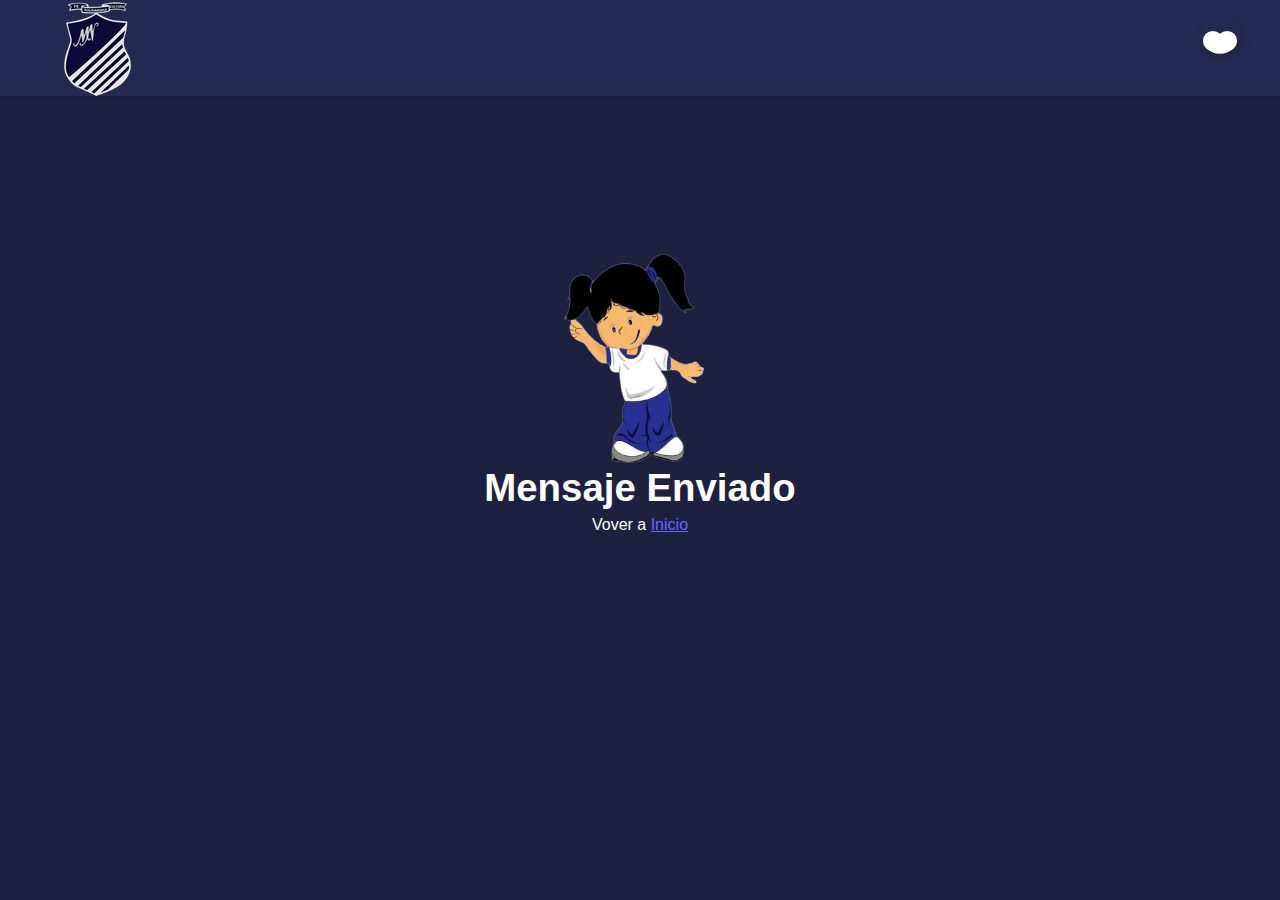
<file: template/sucess.html>
<!DOCTYPE html>
<html lang="es">
<head>
    <meta charset="UTF-8">
    <meta http-equiv="X-UA-Compatible" content="IE=edge">
    <meta name="viewport" content="width=device-width, initial-scale=1.0">
    <!--description links-->
    <meta name="description" content="Educacion solo Para NIñas" />
    <meta property="og:url" content="https://http://www.mariadenazaret.edu.pe/" />
    <meta property="og:type"  content="article" />
    <meta property="og:title"  content="Maria De Nazaret Cajamarca" />
    <meta property="og:image"  content="./favicon.png" />
    <!--end d.-->
    <link rel="stylesheet" href="../css/estilo.css">

    <link rel="preconnect" href="https://fonts.googleapis.com">
    <link rel="preconnect" href="https://fonts.gstatic.com" crossorigin>
    <link href="https://fonts.googleapis.com/css2?family=Montserrat:wght@300;400;500;600;700;800;900&display=swap" rel="stylesheet">

    <!---->
   
    <link rel="shorcut icon" href="../favicon.png">

     

    <title>María de Nazaret</title>
</head>
<body>
<!----------------------------------------------navbar-------------------->
<nav>
    <div class="navbar">
      <i class='bx bx-menu'></i>
      <div class="logo"><a href="../index.html"><img src="../imagenes/logo96.png" alt="logo"></a></div>
      
          
      
      <div class="heart">
        <div class="toggle"></div>

      </div>
    </div>
</nav>
<!-- contend -->
<style>
  .enviado{
      display: flex;
      justify-content: center;
      align-items: center;
      margin-top: 5rem;
      height: 70vh;
  } 
  .run{
    width: 50%;
  }
  @media screen and (max-width: 600px){
    .run{
      width: 100%;
    }
  }
</style>
<div class="enviado"> 
  <center>
      <img class="run" src="../imagenes/maria.png" alt="success">
  <h1>Mensaje Enviado</h1>
  <p>Vover a <a href="https://lomo-saltado.github.io/I.E.PMariadeNazaret/" style="text-decoration: underline;color: var(--color-primary);">Inicio</a></p></center>
</div>

<!-- end contend -->
<!-------------------------footer---------------------->
 

   

    
    <script src="../java/js.js"></script>
    <!-- Swiper JS -->
  
    <script>
        const heart = document.querySelector(".heart");

        heart.addEventListener("click", () =>{
        if(!heart.classList.contains("forward")){
            heart.classList.add("forward");
            heart.classList.remove("reverse")
        }else{
            heart.classList.add("reverse")
            heart.classList.remove("forward");

            }
        })

    </script>


    <script>
        const body = document.querySelector("body"),
          toggle = document.querySelector(".toggle");
  
        let getMode = localStorage.getItem("mode");
        if (getMode && getMode === "dark") {
          body.classList.add("dark");
          toggle.classList.add("active");
        }
  
        toggle.addEventListener("click", () => {
          body.classList.toggle("dark");
  
          if (!body.classList.contains("dark")) {
            return localStorage.setItem("mode", "light");
          }
          localStorage.setItem("mode", "dark");
        });
  
        toggle.addEventListener("click", () => toggle.classList.toggle("active"));
      </script>
    <!-- Initialize Swiper -->
    






</body>
</html>
</file>
<file: campus/campus.css>
.categories_campus{
    padding: 5rem;
    display: grid;
    grid-template-columns: repeat(3,1fr);
    gap: 2rem;
}
.category a{
    color: var(--color-ligth);
}

.category:nth-child(1){
    background: url(../imagenes/correo-electronico-316x229.png);
    background-size: 50%;
    object-fit: cover;
    background-position: right;
    background-repeat: no-repeat;
    background-position-y: 0.1rem;
    
}
.category:nth-child(2){
    background: url(../imagenes/biblioteca-online-316x229.png);
    background-size: 50%;
    object-fit: cover;
    background-position: right;
    background-repeat: no-repeat;
    background-position-y: 0.1rem;

}
.category:nth-child(3){
    background: url(../imagenes/software.png);
    background-size: 50%;
    object-fit: cover;
    background-position: right;
    background-repeat: no-repeat; 
    background-position-y: 0.1rem;

}
.category:nth-child(4){
    background: url(../imagenes/Youtubr.png);
    background-size: 50%;
    object-fit: cover;
    background-position: right;
    background-repeat: no-repeat; 
    background-position-y: 0.1rem;

}


@media screen and (max-width: 2024px){
    .navbar .bx-menu{
        display: block;
    }
    nav .navbar .nav-links{
        font-family: 'Maritime Tropical Neue';
        position: fixed;
        top: 0;
        left: -100%;
        display: block;
        max-width: 50%;
        width: 100%;
        background:  var(--color-dark);
        line-height: 40px;
        padding: 20px;
        box-shadow: 0 5px 10px rgba(0, 0, 0, 0.2);
        transition: all 0.5s ease;
        z-index: 1000;
        overflow-y: scroll;
        
        
        
      }
    .navbar .nav-links .sidebar-logo{
        display: flex;
        align-items: center;
        justify-content: space-between;
        
    }
    .sidebar-logo .logo-name{
        font-size: 25px;
        color: #fff;
  
    }
    .sidebar-logo  i,
    .navbar .bx-menu{
          font-size: 25px;
          color: #fff;
    }
    nav .navbar .links{
        display: block;
        margin-top: 20px;
        
    }
    nav .navbar .links li .arrow{
        line-height: 40px;
    }
    nav .navbar .links li{
        display: block;
    }
    nav .navbar .links li .sub-menu{
        position: relative;
        top: 0;
        box-shadow: none;
        display: none;
        
    }
    nav .navbar .links li .sub-menu li{
        border-bottom: none;
    
    }
    .navbar .links li .sub-menu .more-sub-menu{
        display: none;
        position: relative;
        left: 0;
    }
    .navbar .links li .sub-menu .more-sub-menu li{
        display: flex;
        align-items: center;
        justify-content: space-between;
    }
    .links li:hover .htmlcss-arrow,
    .links li:hover .js-arrow,
    .links li:hover .gp-arrow{
        transform: rotate(0deg);
    }
    .navbar .links li .sub-menu .more-sub-menu{
        display: none;
    }
    .navbar .links li .sub-menu .more span{
        
        display: flex;
        align-items: center;
    
    }
    
    .links li .sub-menu .more:hover .more-sub-menu{
        display: none;
    }
    nav .navbar .links li:hover .htmlCss-sub-menu,
    nav .navbar .links li:hover .js-sub-menu,
    nav .navbar .links li:hover .gp-sub-menu{
        display: none;
    }
    .navbar .nav-links.show1 .links .htmlCss-sub-menu,
    .navbar .nav-links.show3 .links .js-sub-menu,
    .navbar .nav-links.show2 .links .more .more-sub-menu,
    .navbar .nav-links.show4 .links .gp-sub-menu{
        display: block;
    }
    .navbar .nav-links.show1 .links .htmlcss-arrow,
    .navbar .nav-links.show3 .links .js-arrow,
    .navbar .nav-links.show4 .links .gp-arrow{
        transform: rotate(180deg);
    }
    .navbar .nav-links.show2 .links .more-arrow{
        transform: rotate(90deg);
    }
    
    

}
@media screen and (max-width: 1024px){
    .categories{
        height: auto;
        text-align: center;
    }
.categories_campus{
    grid-template-columns: 2fr;
    gap: 3rem;
    /* grid-template-rows: 17rem; */
}
}
@media screen and (max-width: 600px){
    .categories_campus{
        grid-template-columns: 1fr;
        gap: 3rem;
        /* grid-template-rows: 17rem; */
        
    }
}
</file>
<file: css/estilo.css>
@import url('https://fonts.googleapis.com/css2?family=Montserrat:wght@300;400;500;600;700;800;900&display=swap');

@font-face {
    font-family: 'Maritime Tropical Neue';
    src: url("./maritime_tropical_neueds.ttf") format("truetype");
  }
  @font-face {
    font-family: 'Maritime Tropical Neuedouble';
    src: url("./maritime_tropical_neue_dsbold.ttf") format("truetype");
  }

  
*{
    margin: 0;
    padding: 0;
    border: 0;
    outline: 0;
    text-decoration: none;
    list-style: none;
    box-sizing: border-box;
    scroll-behavior: smooth;
    
}
:root{
    --color-primary: #6c63ff;
    --color-success: #00bf8e;
    --color-warning: #f7c94b;
    --color-danger: #f75842;
    --color-danger-variant: rgba(247,88,66,0.4);
    --color-white: #fff;
    --color-light: rgba(255,255,255,0.7);
    --color-black: #000;
    --color-bg: #252850;
    --color-bg1: #2e3267;
    --color-bg2: #424890;
    --color-light: #fff;
    --color-dark: #1e2040;

    --container-width-lg: 80%;
    --container-width-md: 90%;
    --container-width-sm: 94%;

    --transition: all 500ms ease;

}
body{
    font-family: 'Montserrat', sans-serif;
    line-height: 1.7;
    color: var(--color-white);
    background: var(--color-dark);
}
/*-----------------------------------------*/
body.dark {
    background-color: var(--colot-light);
    color: var(--color-dark);
  }
  .toggle {
    position: relative;
    top: -20px;
    height: 40px;
    width: 40px;
    border-radius: 100px;
    background-color: transparent;
    box-shadow: 0 5px 10px rgba(0, 0, 0, 0.1);
    cursor: pointer;
    z-index: 100;
  }
  .toggle::before {
    content: "";
    position: absolute;
    height: 10px;
    width: 10px;
    background: transparent;
    border-radius: 50%;
    top: 50%;
    left: 14px;
    transform: translateY(-50%);
    transition: all 0.3s ease-in-out;
  }
  .toggle.active::before {
    background-color: transparent;
    left: calc(100% - 110px - 14px);
  }
  
  
.separador {
    background-color: var(--color-primary);
    height: 5px;
    width: 70px;
}




/*-----------------------------------------*/



.container{
    width: var(--container-width-lg);
    margin: 0 auto;
}
section{
    padding: 6rem 0;
}
section{

    margin-bottom: -2rem;
}
h1,h2,h3,h4,h5{
    line-height: 1.2;
}
h1{
    font-size: 2.4rem;
    
}
h2{
    font-size: 2rem;
    
}
h3{
    font-size: 1.6rem;
}
h4{
    font-size: 1.3rem;
}
a{
    color: var(--color-white);
}
img{
    width: 100%;
    display: block;
    object-fit: cover;

}
.btn{
    display: inline-block;
    background: var(--color-white);
    color: var(--color-black);
    padding: 1rem 2rem;
    border: 1px solid transparent;
    font-weight: 500;
    transition: var(--transition);
}
.btn:hover{
    background: var(--color-dark);
    color: var(--color-white);
    border-color: var(--color-white);
}
.btn-primary{
    background: var(--color-danger);
    color: var(--color-white);
}


/*----------------------navbar----------------*/
nav{
    position: fixed;
    top: 0;
    left: 0;
    width: 100%;
    height: 100%;
    height: 6rem;
    background: var(--color-bg);
    box-shadow: 0 1px 2px rgba(0, 0, 0, 0.2);
    z-index: 99;
  }
  nav .navbar{
    height: 100%;
    /* max-width: 1250px; */
    width: 100%;
    display: flex;
    align-items: center;
    justify-content: space-between;
    margin: auto;
    /* background: red; */
    padding: 0 50px;
  }
 /* .logo:hover{
    content: url(../imagenes/logohover.png);
    cursor: pointer;
 } */
  .navbar .logo a{
    font-size: 30px;
    color: #fff;
    text-decoration: none;
    font-weight: 600;
  }
  nav .navbar .nav-links{
    line-height: 70px;
    height: 100%;
  }
  nav .navbar .links{
    display: flex;
  }
  nav .navbar .links li{
    position: relative;
    display: flex;
    align-items: center;
    justify-content: space-between;
    list-style: none;
    padding: 0 14px;
  }
  nav .navbar .links li a{
    height: 100%;
    text-decoration: none;
    white-space: nowrap;
    color: #fff;
    font-size: 15px;
    font-weight: 500;
  }
  .links li:hover .htmlcss-arrow,
  .links li:hover .js-arrow{
    transform: rotate(180deg);
    }
  
  nav .navbar .links li .arrow{
    /* background: red; */
    height: 100%;
    width: 22px;
    line-height: 70px;
    text-align: center;
    display: inline-block;
    color: #fff;
    transition: all 0.3s ease;
  }
  nav .navbar .links li .sub-menu{
    position: absolute;
    top: 70px;
    left: 0;
    line-height: 40px;
    background: linear-gradient(var(--color-dark) 50%,var(--color-bg1));
    box-shadow: 0 1px 2px rgba(0, 0, 0, 0.2);
    border-radius: 0 0 4px 4px;
    display: none;
    z-index: 2;
  }
  nav .navbar .links li:hover .htmlCss-sub-menu,
  nav .navbar .links li:hover .js-sub-menu{
    display: block;
  }
  .navbar .links li .sub-menu li{
    padding: 0 22px;
    border-bottom: 1px solid rgba(255,255,255,0.1);
  }
  .navbar .links li .sub-menu a{
    color: #fff;
    font-size: 15px;
    font-weight: 500;
  }
  .navbar .links li .sub-menu .more-arrow{
    line-height: 40px;
  }
  /*
  .navbar .links li .htmlCss-more-sub-menu{
    line-height: 40px;
  }
  */
  .navbar .links li .sub-menu .more-sub-menu{
    position: absolute;
    top: 0;
    left: 100%;
    border-radius: 0 4px 4px 4px;
    z-index: 1;
    display: none;
  }
  .links li .sub-menu .more:hover .more-sub-menu{
    display: block;
  }
  .navbar .search-box{
    position: relative;
     height: 40px;
    width: 40px;
  }
  .navbar .search-box i{
    position: absolute;
    height: 100%;
    width: 100%;
    line-height: 40px;
    text-align: center;
    font-size: 22px;
    color: #fff;
    font-weight: 600;
    cursor: pointer;
    transition: all 0.3s ease;
  }
  .navbar .search-box .input-box{
    position: absolute;
    right: calc(100% - 40px);
    top: 80px;
    height: 60px;
    width: 300px;
    background: #3E8DA8;
    border-radius: 6px;
    opacity: 0;
    pointer-events: none;
    transition: all 0.4s ease;
  }
  .navbar.showInput .search-box .input-box{
    top: 65px;
    opacity: 1;
    pointer-events: auto;
    background: #3E8DA8;
  }
  .search-box .input-box::before{
    content: '';
    position: absolute;
    height: 20px;
    width: 20px;
    background: #3E8DA8;
    right: 10px;
    top: -6px;
    transform: rotate(45deg);
  }
  .search-box .input-box input{
    position: absolute;
    top: 50%;
    left: 50%;
    border-radius: 4px;
    transform: translate(-50%, -50%);
    height: 35px;
    width: 280px;
    outline: none;
    padding: 0 15px;
    font-size: 16px;
    border: none;
  }
  .navbar .nav-links .sidebar-logo{
    display: none;
  }
  .navbar .bx-menu{
    display: none;
  }
  .window-scroll{
    background: var(--color-bg1);
    box-shadow: 0 1rem 2rem rgba(0, 0, 0, 0.2);
}





.heart{
top: auto;
    position: relative;
    height: 20px;
    width: 20px;
    background-color: #fff;
    transform: rotate(-45deg);
    border-bottom-left-radius: 100px;
    box-shadow: 0 0 8px rgba(0, 0, 0, 0.15);
    cursor: pointer;
  }
  .heart::before{
    content: '';
    position: absolute;
    height: 100%;
    width: 100%;
    top: -50%;
    left: 0;
    border-radius: 50px;
    background-color: #fff;
  }
  .heart::after{
    content: '';
    position: absolute;
    height: 100%;
    width: 100%;
    top: 0;
    right: -50%;
    border-radius: 50px;
    background-color: #fff;
  }
  .heart, .heart::before, .heart::after{
    transition: 0.6s;
    transition-delay: 0.3s;
  }
  .heart.forward,.heart.forward::before,
  .heart.forward::after{
    background-color: #eb608c;
  }
  .heart.forward .circle{
    animation: move 0.6s forwards;
  }
  @keyframes move {
    0%{
      left: 7px;
      top: -28px;
    }
    50%{
      top: -1px;
      left: 17px;
    }
    100%{
      left: 42px;
      top: 7px;
    }
  }
  
  .heart.reverse .circle{
    animation: back1 0.6s forwards;
  }
  @keyframes back1 {
    0%{
      left: 42px;
      top: 7px;
    }
    50%{
      left: 17px;
      top: 1px;
    }
    100%{
      left: 7px;
      top: -28px;
    }
  }
  

/*----------------------header----------------*/
header{
    position: relative;
    top: 5rem;
    overflow: hidden;
    height: 70vh;
    margin-bottom: 5rem;
    font-family: 'Maritime Tropical Neue';
    
    
}

.header_container{
    display: grid;
    grid-template-columns: 1fr 1fr;
    align-items: center;
    gap: 5rem;
    height: 100%;
    
}
.header_left p{
    margin: 1rem 0 2.4rem;
}
.icon_user{
    padding: 0.7rem;
    border-radius: 0.9rem;
    zoom: 1.2;
}

/* img */
.header_right-image{

    width: 90%;
    margin-left: auto;
    margin-right: auto;
}
/* comunicados/alerta/notifi */

#notifi {
    top: 107px !important;
    transition: .5s ease-in-out all;
}

#notifi{
    position: absolute;
    top: 20px;
    width: auto;
    padding-right: 25px;
    height: 55px;
    background: red;
    z-index: 2;
    right: -12rem;
    border-radius: 1rem 0 0 1rem;
}
#notifi a, .uil-exclamation-circle{
    font-size: 1.5rem;    
}
#notifi a, .uil-exclamation-circle:hover{
    right: 0;
}



#notifi li{
    display: inline;
    text-decoration: underline;
    line-height: 55px;
}
#notifi:hover{
    right: 0;
}

.window-loaded #notifi {
    -webkit-transform: translateX(0px);
    -ms-transform: translateX(0px);
    transform: translateX(0px)
}

    /* popup */


.container-all{
    width: 100%;
    height: 100%;
    position: fixed;
    visibility: hidden;
    transition: all 600ms;
    z-index: 99;
    color: var(--color-dark);
       
}
.container-all:target{
    background: rgba(0, 0, 0, 0.8);
    visibility: visible;
    opacity: 1;
}
.container-all:target .popup{
    top: 50%;
    left: 50%;
    transform: rotate(0deg) translate(-50%, -50%);
    visibility: visible;
    border-radius: 1rem;
}
.popup{
    width: 100%;
    max-width: 800px;
    height: 500px;
    display: flex;
    position: relative;
    background-color: #fff;
    visibility: hidden;
    top: -80%;
    left: -80%;
    transform: rotate(90deg) translate(-150%, 230%);
    transition: all 600ms;
}
.container-text{
    width: 60%;
    padding: 50px;
    overflow-y: auto;
    
}
.btn-close-popup{
    width: 50px;
    height: 50px;
    position: absolute;
    right: -20px;
    top: -20px;
    padding: 15px 7px;
    background-color: #000;
    color: white;
    border-radius: 50%;
    line-height: 10px;
}
@media screen and (max-width: 600px){
    .popup{
        flex-direction: column;
        height: 100%;
    }
    .img{
        width: 100%;
        height: 60px;
        padding: 2px;
        /* display: block; */
    }
    
    .container-text{
       margin-top: 22rem;
        width: 100%;
        height: 100%;
    }
    
}
/*----------------------niveles----------------*/

.categories{
    height: 29rem;
    background: var(--color-bg1);


}
.categories h1{
    line-height: 1;
    margin-bottom: 3rem;
}
.categories_container{
    display: grid;
    grid-template-columns: 40% 60%;

}

.categories_left{
    margin-right: 4rem;
    
}
.categories_left p{
    margin: 1rem 0 3rem;
    
    
}
.categories_right {
    display: grid;
    grid-template-columns: repeat(3,1fr);
    gap: 1.2rem;

}
.category{
    /*background: var(--color-bg2);*/
    /*background: url(../imagenes/niña.jpeg);
    background-size: cover;*/
    padding: 2rem;
    border-radius: 2rem;
    transition: var(--transition);
}
.primaria{
    background: url(../imagenes/backgroundprimaria.webp);
    background-size: cover;
}
.secundaria{
    background: url(../imagenes/imgsecundaria.jpeg);
    background-size: cover;
}
.category:hover{
    box-shadow: 0 3rem 3rem rgba(0, 0, 0, 0.3);
    z-index: 1;
}
.category_icon{
    background: var(--color-primary);
    padding: 0.7rem;
    border-radius: 0.9rem;
}
.category h5{
    margin: 2rem 0 1rem;
}
.category p{
    font-size: 0.85rem;
}


/* festividades--------------------------- */
.courses{
    margin-top: 3rem;
    text-align: center;
}
.courses_container{
    margin-top: 4rem;
    display: grid;
    grid-template-columns: repeat(3, 1fr);
    gap: 2rem;
}

.course{
    background: var(--color-bg1);
    text-align: center;
    border: 1px solid transparent;
    transition: var(--transition);
    color: var(--color-white);
}
.course:hover{
    background: var(--color-dark);
    border-color: var(--color-primary);
}
.course_info{
    padding: 2rem;
}
.course_info p{
    margin: 1.2rem 0 2rem;
    font-size: 0.9rem;
}




/*-------------preguntas---------------------*/

.faqs{
    background-color: var(--color-bg1);
    box-shadow: inset 0 0 3rem rgba(0, 0, 0, 0.5);
    color: var(--color-white);

}
.faqs_container{
    display: grid;
    grid-template-columns: 1fr 1fr;
    gap: 1rem;
    margin-top: 3rem;
}
.faq{
    padding: 2rem;
    display: flex;
    align-items: center;
    gap: 1.4rem;
    height: fit-content;
    background: var(--color-primary);
    cursor: pointer;
}
.faq h4{
    font-size: 1rem;
    line-height: 2.2;
}
.faq_icon{
    align-self: flex-start;
    font-size: 1.2rem;

}
.faq p{
    margin-top: 0.8rem;
    display: none;
}
.faq.open p{
    display: block;
}



/*----------testimonios------------*/
.testimonial_container{
    overflow-x: hidden;
    position: relative;
    margin-bottom: 5rem;
}
.testimonial{
    padding-top: 2rem;

}
.avatar{
    width: 6rem;
    height: 6rem;
    border-radius: 50%;
    overflow: hidden;
    margin: 0 auto 1rem;
    border: 1rem solid var(--color-bg1);
}
.testimonial_info{
    text-align: center;
}
.testimonial_body{
    background: var(--color-primary);
    padding: 2rem;
    margin-top: 3rem;
    position: relative;
    color: var(--color-white);
}
.testimonial_body::before{
    content: "";
    display: block;
    background: linear-gradient(135deg,
        transparent,
        var(--color-primary),
        var(--color-primary),
        var(--color-primary));
    width: 3rem;
    height: 3rem;
    position: absolute;
    left: 43%;
    top: -1.5rem;
    transform: rotate(45deg);
}
/*------------pie------------------*/
footer{
    /* background: var(--color-bg1); */
    background: right / contain no-repeat url("../imagenes/header.png"),
        var(--color-bg1);
    background-size: 15%;
    padding-top: 5rem;
    font-size: 0.9rem;
    color: var(--color-white);
}

.footer_container{
    display: grid;
    grid-template-columns: repeat(4, 1fr);
    gap: 5rem;
}
.footer_container > div h4{
    margin-bottom: 1.2rem;
}
.footer_1 p{
    margin: 0 0 2rem;
}
footer ul li{
    margin-bottom: 0.7rem;
}
footer ul li a:hover{
    text-decoration: underline;
}
.footer_social{
    display: flex;
    gap: 1rem;
    font-size: 1.2rem;
    margin-top: 2rem;
}



/*----------------------------*/
iframe{
    margin-top: 3rem;
}
.tour h3{
    color: #fff;
    line-height: 1;
    margin-left: 3rem;
    margin-top: 1rem;
}

/* llll */
.subimg{
    width: 100%;

    visibility: hidden;
    display: none;
}

/*----------------RESPONSIVE --------------------*/

@media screen and (max-width: 1024px) {
    .subimg{
        width: 80%;
        justify-content: center;
        align-items: center;
 
        visibility: visible;
        display: block;
    }

    .container {
        width: var(--container-width-md);
    }
    h1{
        font-size: 2.2rem;
    }
    h2 {
        font-size: 1.7rem;
    }
    h3{
        font-size: 1.4rem;
    }
    h4{
        font-size: 1.2rem;
    }

    /*============*/
   

    
    .navbar .bx-menu{
        display: block;
    }
    nav .navbar .nav-links{
        position: fixed;
        top: 0;
        left: -100%;
        display: block;
        max-width: 50%;
        width: 100%;
        background:  var(--color-dark);
        line-height: 40px;
        padding: 20px;
        box-shadow: 0 5px 10px rgba(0, 0, 0, 0.2);
        transition: all 0.5s ease;
        z-index: 1000;
        overflow-y: scroll;
      }
    .navbar .nav-links .sidebar-logo{
        display: flex;
        align-items: center;
        justify-content: space-between;
    }
    .sidebar-logo .logo-name{
        font-size: 2.5rem;
        color: #fff;
        font-family: 'Maritime Tropical Neuedouble';
        
    }
    .sidebar-logo  i,
    .navbar .bx-menu{
          font-size: 25px;
          color: #fff;
    }
    nav .navbar .links{
        display: block;
        margin-top: 20px;
    }
    nav .navbar .links li .arrow{
        line-height: 40px;
    }
    nav .navbar .links li{
        display: block;
    }
    nav .navbar .links li .sub-menu{
        position: relative;
        top: 0;
        box-shadow: none;
        display: none;
    }
    nav .navbar .links li .sub-menu li{
        border-bottom: none;
    
    }
    .navbar .links li .sub-menu .more-sub-menu{
        display: none;
        position: relative;
        left: 0;
    }
    .navbar .links li .sub-menu .more-sub-menu li{
        display: flex;
        align-items: center;
        justify-content: space-between;
    }
    .links li:hover .htmlcss-arrow,
    .links li:hover .js-arrow{
        transform: rotate(0deg);
    }
    .navbar .links li .sub-menu .more-sub-menu{
        display: none;
    }
    .navbar .links li .sub-menu .more span{
        
        display: flex;
        align-items: center;
    
    }
    
    .links li .sub-menu .more:hover .more-sub-menu{
        display: none;
    }
    nav .navbar .links li:hover .htmlCss-sub-menu,
    nav .navbar .links li:hover .js-sub-menu{
        display: none;
    }
    .navbar .nav-links.show1 .links .htmlCss-sub-menu,
    .navbar .nav-links.show3 .links .js-sub-menu,
    .navbar .nav-links.show2 .links .more .more-sub-menu{
        display: block;
    }
    .navbar .nav-links.show1 .links .htmlcss-arrow,
    .navbar .nav-links.show3 .links .js-arrow{
        transform: rotate(180deg);
    }
    .navbar .nav-links.show2 .links .more-arrow{
        transform: rotate(90deg);
    }
    

    /*============*/
    header {
        /*height: 120vh;*/
        height: auto;
        
        margin-bottom: 4rem;
    }
    .header_container{
        gap: 4;
        padding-bottom: 3rem;
    }


    /*============*/

    .categories{
        height: auto;
        text-align: center;
    }
    .categories_container{
        grid-template-columns: 2fr;
        gap: 3rem;
    
    }
    .categories_left{
        margin-right: 0;
    }

    /*============*/

    .course{
        margin-top: 0;
    }
    .courses_container{
        grid-template-columns: 1fr 1fr;
    }

    /*============*/

    .faqs_container{
        grid-template-columns: 1fr;
    }
    .faq{
        padding: 1.5rem;
    }

    /*============*/
    footer{
        background: var(--color-bg1);
         
    }
    .footer_container{
        grid-template-columns: 1fr 1fr;
    }
}

/*----------------RESPONSIVE --------------------*/

@media screen and (max-width: 600px) {
    .subimg{
        width: 50%;
    }
    .container{
        width: var(--container-width-sm);
    }
    
    /*============*/
    


    nav .navbar .nav-links{
        max-width: 100%;
    } 

    /*============*/

    header{
        height: 100%;
        
    }
    
    .header_container{
        grid-template-columns: 1fr;
        text-align: center;
        margin-top: 8rem;
        
    }

    .header_left p{
        margin-bottom: 1.3rem;
    }
         /* ====separador=== */
     .separador{
        margin-left: auto;
        margin-right: auto;

    }
    /* notificacion/alerta */
    #notifi{
        top: 17px !important;
        font-size: 1.5rem;  
        right: -11.5rem;

    }
    .uil-exclamation-circle{
        font-size: 1.5rem;
    }
    #notifi a{
        font-size: 1.3rem;
        font-style: italic;
    }

    /*============*/

    .categories_right{
        
        grid-template-columns: 1fr 1fr;
        gap: 0.7rem;
    }
    .category{
        padding: 1rem;
        border-radius: 1rem;
    }
    .category_icon{
        margin-top: 4px;
        display: inline-block;
    }
    /*============*/

    .courses_container{
        grid-template-columns: 1fr;
    }
    /*============*/
    .testimonial_body{
        padding: 1.2rem;
    }
    /*============*/
    footer{
        background: var(--color-bg1);
    }
    .footer_container{
        grid-template-columns: 1fr;
        text-align: center;
        gap: 2rem;
    }
    .footer_1 p{
        margin: 1rem auto;
    }
    .footer_social{
        justify-content: center;
    }
    footer img{
        display: none;
    }
    marquee{
        visibility: hidden;
    }

}
</file>
<file: css/about.css>
.separador {
    background-color: var(--color-primary);
    height: 5px;
    width: 70px;
}

.header_right-image{

    width: 50%;
    margin-left: auto;
    margin-right: auto;
    margin-bottom: 1rem;

}
ol li{
    position: relative;
    left: 0;
    border-left: 2px solid #24ff0b;
    transition: var(--transition);
    cursor: pointer;
    margin: 4px 0;
}
ol li::before{
    content: "";
    position: absolute;
    width: 50%;
    height: 100%;
    background: #24ff0b;
    transform: scaleX(0);
    transform-origin: left;
    transition: 0.5s;
}
ol li:hover::before{
    transform: scaleX(1);
}
ol a{
    color: var(--color-ligth);
}
ol li a{
    position: relative;
    padding: 8px;
    display: inline-block;
    z-index: 1;
    transition: 0.5s;

}
ol li:hover{
    text-decoration: underline;
    left: 10px;
}
/* subnav */
.sub_nav{
    color: var(--color-ligth);
    padding-left: 3rem;
}
.sub_nav a{
    color: var(--color-ligth);
}
.sub_nav a:hover{
    text-decoration: underline;
}
.category a{
    color: var(--color-ligth);
}

.category:nth-child(1){
    background: url(../imagenes/containerderecha.jpeg);
    background-size: 50%;
    object-fit: cover;
    background-position: right;
    background-repeat: no-repeat;
    background-position-y: 0.1rem;
    
}
.category:nth-child(2){
    background: url(../imagenes/containerderecha.jpeg);
    background-size: 50%;
    object-fit: cover;
    background-position: right;
    background-repeat: no-repeat;
    background-position-y: 0.1rem;

}
.category:nth-child(3){
    background: url(../imagenes/containerderecha.jpeg);
    background-size: 50%;
    object-fit: cover;
    background-position: right;
    background-repeat: no-repeat; 
    background-position-y: 0.1rem;

}




.categories_about{
    padding: 5rem;
    display: grid;
    grid-template-columns: repeat(3,1fr);
    gap: 2rem;
}
.category{
    background: var(--color-);
    
}

.category p{
    text-align: justify;
    
}
h5{
   
    font-size: 1.4rem;
}
/*------------------Fundadora------------------*/

.fundadora {
    position: relative;
    /* top: -50px; */
    overflow: hidden;
    height: 100vh;
    margin-bottom: 1rem;
    padding-top: 50px;
    background-color: var(--color-bg1);
    overflow-y: scroll;
}

.fundadora_container {
    display: grid;
    grid-template-columns: 1fr 1fr;
    align-items: center;
    gap: 5rem;
    height: 100%;
    

}



.fundadora_left p{
    margin: 1rem 0 2.4rem;
    text-align: justify;
    color: var(--color-white);
}
.courses_container{
    margin-top: 4rem;
    display: grid;
    grid-template-columns: repeat(2, 1fr);
    gap: 2rem;
}

.faqs_container{
    grid-template-columns: repeat(1,1fr);
    width: 50%;
}



@media screen and (max-width: 1024px){
    .categories_about{
        grid-template-columns: 2fr;
    }
    .fundadora {
        width: auto;
        height: 100vh;
    }

    .fundadora_container {
        grid-template-columns: 1fr;
        text-align: center;
        

    }

    .fundadora_left {
        padding: 0.6rem;
    }

    .fundadora_right-image {
        margin-top: -70px;
    }


}


@media screen and (max-width: 600px) {
    .fundadora {
        width: auto;
        height: 100vh;
    }

    .fundadora_container {
        grid-template-columns: 1fr;
        text-align: center;
        

    }

    .fundadora_left {
        padding: 0.6rem;
    }

    .fundadora_right-image {
        margin-top: -70px;
    }
    .categories_about{
        grid-template-columns: 1fr;
        padding: 1rem;
        
    }
    .courses_container{
        grid-template-columns: 1fr;
    }
    .faqs_container{
        width: 100%;
        padding: 10px;
    }
    .category:nth-child(1){
        
        background-size: 50%;
        object-fit: cover;
        background-position: left;
        background-repeat: no-repeat;
        text-align: right;
    }
    .category:nth-child(2){
       
        background-size: 50%;
        object-fit: cover;
        background-position: right;
        background-repeat: no-repeat;
        text-align: left;
    
    }
    .category:nth-child(3){
       
        background-size: 50%;
        object-fit: cover;
        background-position: left;
        background-repeat: no-repeat;
        text-align: right;
        border-radius: 30rem 0 0 30rem;
        background-position-y: 0.1rem;
        border-left: 4px solid var(--color-dark);
    }
    .category p:nth-child(3){
        text-align: end;
    }
}
</file>
<file: css/admision.css>
.admission{
    padding: 5rem;
    background: var(--color-bg1);
    color: var(--color-white);
    box-shadow: inset 0 0 3rem rgba(0, 0, 0, 0.5);
}
.admission p{
    margin-bottom: 2rem;
    text-align: justify;
    font-size: 1.2em;
    
}


.categories_admison{
    padding: 5rem;
    display: grid;
    grid-template-columns: repeat(2,1fr);
    gap: 1.2rem;
}
.category{
    background: var(--color-);
    
}

.category p{
    text-align: justify;
    
}
h5{
   
    font-size: 1.4rem;
}




/* -----------Profesores----- */
.team{
    background: var(--color-b1);
    box-shadow: inset 0 0 3rem rgba(0, 0, 0, 0.5);

}
.team_container{
    margin-top: 3rem;
    display: grid;
    grid-template-columns: repeat(4, 1fr);
    gap: 2rem;

}
.team_member{
    color: var(--color-light);
    background: var(--color-bg2);
    padding: 2rem;
    border: 1px solid transparent;
    transition: var(--transition);
    position: relative;
    overflow: hidden;
    border-radius: 0.9rem;
}
.team_member:hover{
    border-color: var(--color-primary);
}
.team_member-image img{
    filter: grayscale(80%);
}
.team_member:hover img{
    filter: none;
}
.team_member-info * {
    text-align: center;
    margin-top: 1.4rem;
}
.team_member-info h4{
    font-weight: 400;
}
.team_member-info p{
    color: var(--color-light);
    font-size: 0.9rem;
}
.team_member-socials{
    position: absolute;
    top: 50%;
    transform: translateY(-50%);
    right: -100%;
    display: flex;
    flex-direction: column;
    background: var(--color-primary);
    border-radius: 1rem 0 0 1rem;
    box-shadow: -2rem 0 2rem rgba(0, 0, 0, 0.3);
    transition: var(--transition);
    
}
.team_member:hover
.team_member-socials{
    right: 0;
}
.team_member-socials a{
    padding: 1rem;
}

/* -------------------responsive ------------*/
@media screen and (max-width: 1024px){
    .team_container{
        grid-template-columns: repeat(3, 1fr);
        gap: 1.5rem;
    }
    .team_member{
        padding: 1rem;
    }
    .categories_admison{
        grid-template-columns: 2fr;
    }

}


@media screen and (max-width: 600px){
    .admission{
        padding: 2.4rem;
    }
    .team_container{
        grid-template-columns: 1fr 1fr;
        gap: 0.7rem;
    }
    .team_member{
        padding: 0;
    }
    .team_member p{
        margin-bottom: 1.5rem;
    }
    .categories_admison{
        padding: 5px;
        grid-template-columns: 1fr;
        margin-top: 5rem;
    }
    
    .category p{
        text-align: justify;
        padding: 0;
    }
    h5{
        padding: 0;
        
    }



}
</file>
<file: css/whats.css>
.float{
	position:fixed;
	width:60px;
	height:60px;
	bottom: 15px;
    right: 16px;
	background-color:#4cc370;
	color:#FFF;
	border-radius:50px;
	text-align:center;
  font-size:30px;
	box-shadow: 2px 2px 3px #999;
  z-index:100;
}
.float:hover {
	text-decoration: none;
	color: #fff;
  background-color:#3d9e5a;
}

.my-float{
	margin-top:16px;
}
</file>
<file: css/whats2.css>
@import url("https://fonts.googleapis.com/css?family=Roboto");
/* offset-x > | offset-y ^| blur-radius | spread-radius | color */
@keyframes pulse {
  0% {
    transform: scale(1, 1);
  }
  50% {
    opacity: 0.3;
  }
  100% {
    transform: scale(1.45);
    opacity: 0;
  }
}
.pulse {
  -webkit-animation-name: pulse;
  animation-name: pulse;
}

.nav-bottom {
  display: flex;
  flex-direction: row;
  justify-content: flex-end;
  align-content: flex-end;
  width: auto;
  height: auto;
  position: fixed;
  z-index: 8;
  bottom: 0px;
  right: 0px;
  padding: 5px;
  margin: 0px;
}
@media (max-width: 360px) {
  .nav-bottom {
    width: 320px;
  }
}

.whatsapp-button {
  display: flex;
  justify-content: center;
  align-content: center;
  width: 60px;
  height: 60px;
  z-index: 8;
  transition: .3s;
  margin: 10px;
  padding: 7px;
  border: none;
  outline: none;
  cursor: pointer;
  border-radius: 50%;
  background-color: white;
  /* offset-x > | offset-y ^| blur-radius | spread-radius | color */
  -webkit-box-shadow: 1px 1px 6px 0px rgba(68, 68, 68, 0.705);
  -moz-box-shadow: 1px 1px 6px 0px rgba(68, 68, 68, 0.705);
  box-shadow: 1px 1px 6px 0px rgba(68, 68, 68, 0.705);
}

.circle-anime {
  display: flex;
  position: absolute;
  justify-content: center;
  align-content: center;
  width: 60px;
  height: 60px;
  top: 15px;
  right: 15px;
  border-radius: 50%;
  transition: .3s;
  background-color: #77bb4a;
  animation: pulse 1.2s 4.0s ease 4;
}

.popup-whatsapp {
  display: none;
  position: absolute;
  flex-direction: column;
  justify-content: flex-start;
  align-items: flex-start;
  width: auto;
  height: auto;
  padding: 10px;
  bottom: 85px;
  right: 6px;
  transition: .5s;
  border-radius: 10px;
  background-color: white;
  /* offset-x > | offset-y ^| blur-radius | spread-radius | color */
  -webkit-box-shadow: 2px 1px 6px 0px rgba(68, 68, 68, 0.705);
  -moz-box-shadow: 2px 1px 6px 0px rgba(68, 68, 68, 0.705);
  box-shadow: 2px 1px 6px 0px rgba(68, 68, 68, 0.705);
  animation: slideInRight .6s 0.0s both;
}
.popup-whatsapp > div {
  margin: 5px;
}
@media (max-width: 680px) {
  .popup-whatsapp p {
    font-size: 0.9em;
  }
}
.popup-whatsapp > .content-whatsapp.-top {
  display: flex;
  flex-direction: column;
}
.popup-whatsapp > .content-whatsapp.-top p {
  color: #585858;
  font-family: 'Roboto';
  font-weight: 400;
  font-size: 1.0em;
}
.popup-whatsapp > .content-whatsapp.-bottom {
  display: flex;
  flex-direction: row;
}

.closePopup {
  display: flex;
  justify-content: center;
  align-items: center;
  width: 28px;
  height: 28px;
  margin: 0px 0px 15px 0px;
  border-radius: 50%;
  border: none;
  outline: none;
  cursor: pointer;
  background-color: #4cc370;
  -webkit-box-shadow: 1px 1px 2px 0px rgba(68, 68, 68, 0.705);
  -moz-box-shadow: 1px 1px 2px 0px rgba(68, 68, 68, 0.705);
  box-shadow: 1px 1px 2px 0px rgba(68, 68, 68, 0.705);
}
.closePopup:hover {
  background-color: #3d9e5a;
  transition: .3s;
}

.send-msPopup {
  display: flex;
  justify-content: center;
  align-items: center;
  width: 40px;
  height: 40px;
  border-radius: 50%;
  background-color: #ffffff;
  margin: 0px 0px 0px 5px;
  border: none;
  outline: none;
  cursor: pointer;
  -webkit-box-shadow: 1px 1px 2px 0px rgba(68, 68, 68, 0.705);
  -moz-box-shadow: 1px 1px 2px 0px rgba(68, 68, 68, 0.705);
  box-shadow: 1px 1px 2px 0px rgba(68, 68, 68, 0.705);
}
.send-msPopup:hover {
  background-color: #f8f8f8;
  transition: .3s;
}

.is-active-whatsapp-popup {
  display: flex;
  animation: slideInRight .6s 0.0s both;
  background-color: #fafafa;
}

input.whats-input[type=text] {
  width: 250px;
  height: 40px;
  box-sizing: border-box;
  border: 0px solid #ffffff;
  border-radius: 20px;
  font-size: 1em;
  background-color: #ffffff;
  padding: 0px 0px 0px 10px;
  -webkit-transition: width 0.3s ease-in-out;
  transition: width 0.3s ease-in-out;
  outline: none;
  transition: .3s;
}
@media (max-width: 420px) {
  input.whats-input[type=text] {
    width: 225px;
  }
}
input.whats-input::placeholder {
  /* Most modern browsers support this now. */
  color: rgba(68, 68, 68, 0.705);
  opacity: 1;
}
input.whats-input[type=text]:focus {
  background-color: #f8f8f8;
  -webkit-transition: width 0.3s ease-in-out;
  transition: width 0.3s ease-in-out;
  transition: .3s;
}

.icon-whatsapp-small {
  width: 24px;
  height: 24px;
}

.icon-whatsapp {
  width: 45px;
  height: 45px;
}

.icon-font-color {
  color: #ffffff;
}

.icon-font-color--black {
  color: #333333;
}
</file>
<file: css/contacto.css>
.contactus{
    margin-top: 5rem;
    position: relative;
    padding: 40px 100px;
}
.contactus .titulo_contacto{
    display: flex;
    justify-content: center;
    align-items: center;
    font-size: 2em;
}
.contactus .titulo_contacto h2{
    /* color: var(--color-dark); */
    font-weight: 400;
    
}
.form{
    grid-area: form;
    border: 2px solid var(--color-dark);
}

.info{
    grid-area: info;
}

.map{
    grid-area: map;
}
.contact{
    padding: 40px;
    background: var(--color-light);
    border-radius: 10px;
    
}

.box{
    position: relative;
    display: grid;
    grid-template-columns: 2fr 1fr;
    grid-template-rows: 5fr 4fr;
    grid-template-areas: 
    "form info"
    "form map";
    grid-gap: 20px;
}
.contact h3{
    color: black;
    font-weight: 300;
    font-size: 1rem;
    margin-bottom: 10px;
}
/*---formulario---*/
.formbox{
    position: relative;
    width: 100%;

}
.formbox .row50{
    display: flex;
    gap: 20px;
}
.inputbox{
    display: flex;
    flex-direction: column;
    margin-bottom: 20px;
    width: 50%;
}
.formbox .row100 .inputbox{
    width: 100%;
}
.inputbox span{
    margin-top: 10px;
    color: var(--color-black);
    font-size: 0.8rem;
    margin-bottom: 5px;
    font-weight: 200;
}
.inputbox input{
    padding: 10px;
    font-size: 0.8rem;
    outline: none;
    border: 1px solid var(--color-bg);
}
.inputbox textarea{
    padding: 10px;
    font-size: 0.8rem;
    outline: none;
    border: 1px solid var(--color-bg);
    min-height: 220px;
    margin-bottom: 10px;
}
.inputbox input[type="submit"]{
    background: var(--color-bg2);
    color: white;
    border: none;
    max-width: 120px;
    font-weight: 500;
    cursor: pointer;
    padding: 14px 15px;
    
}
.inputbox ::placeholder{
    color: #999;
}
/*------------------------------*/
.info{
    background: var(--color-bg2);
}
.info h3{
    color: var(--color-white);
    
}
.info .infobox div{
    display: flex;
    align-items: center;
    margin-bottom: 10px;
}
.info .infobox div span{
    min-width: 40px;
    height: 40px;
    color: var(--color-white);
    background: var(--color-bg);
    display: flex;
    justify-content: center;
    align-items: center;
    font-size: 1rem;
    border-radius: 50%;
    margin-right: 15px;
}
.info .infobox div p{
    color: var(--color-white);
    font-size: 0.9rem;
}
.info .infobox div a{
    color: var(--color-white);
    text-decoration: none;
    font-size: 0.9rem;
}
.sci{
    margin-top: 40px;
    display: flex;
    align-items: center;
    justify-content: center;
}
.sci li{
    list-style: none;
    margin-right: 15px;
}
.sci li a{
    color: var(--color-white);
    font-size: 1.2rem;
}

.map{
    padding: 0;

}
.map iframe{
    width: 100%;
    height: 100%;
    margin-top: 0;
}

/*------------------------*/
@media (max-width: 991px){
    .contactus{
        padding: 20px;
    }
    .box{
        grid-template-columns: 1fr;
        grid-template-rows: auto;
        grid-template-areas: 
            "form"
            "info"
            "map";
    }
    .map{
        min-height: 300px;
    }
    .formbox .row50{
        display: flex;
        gap: 0;
        flex-direction: column;
    }
    .inputbox{
        width: 100%;
    }
    .contact{
        padding: 30px;
    }
    .map{
        min-height: 300px;
        padding: 0;
    }
}
</file>
